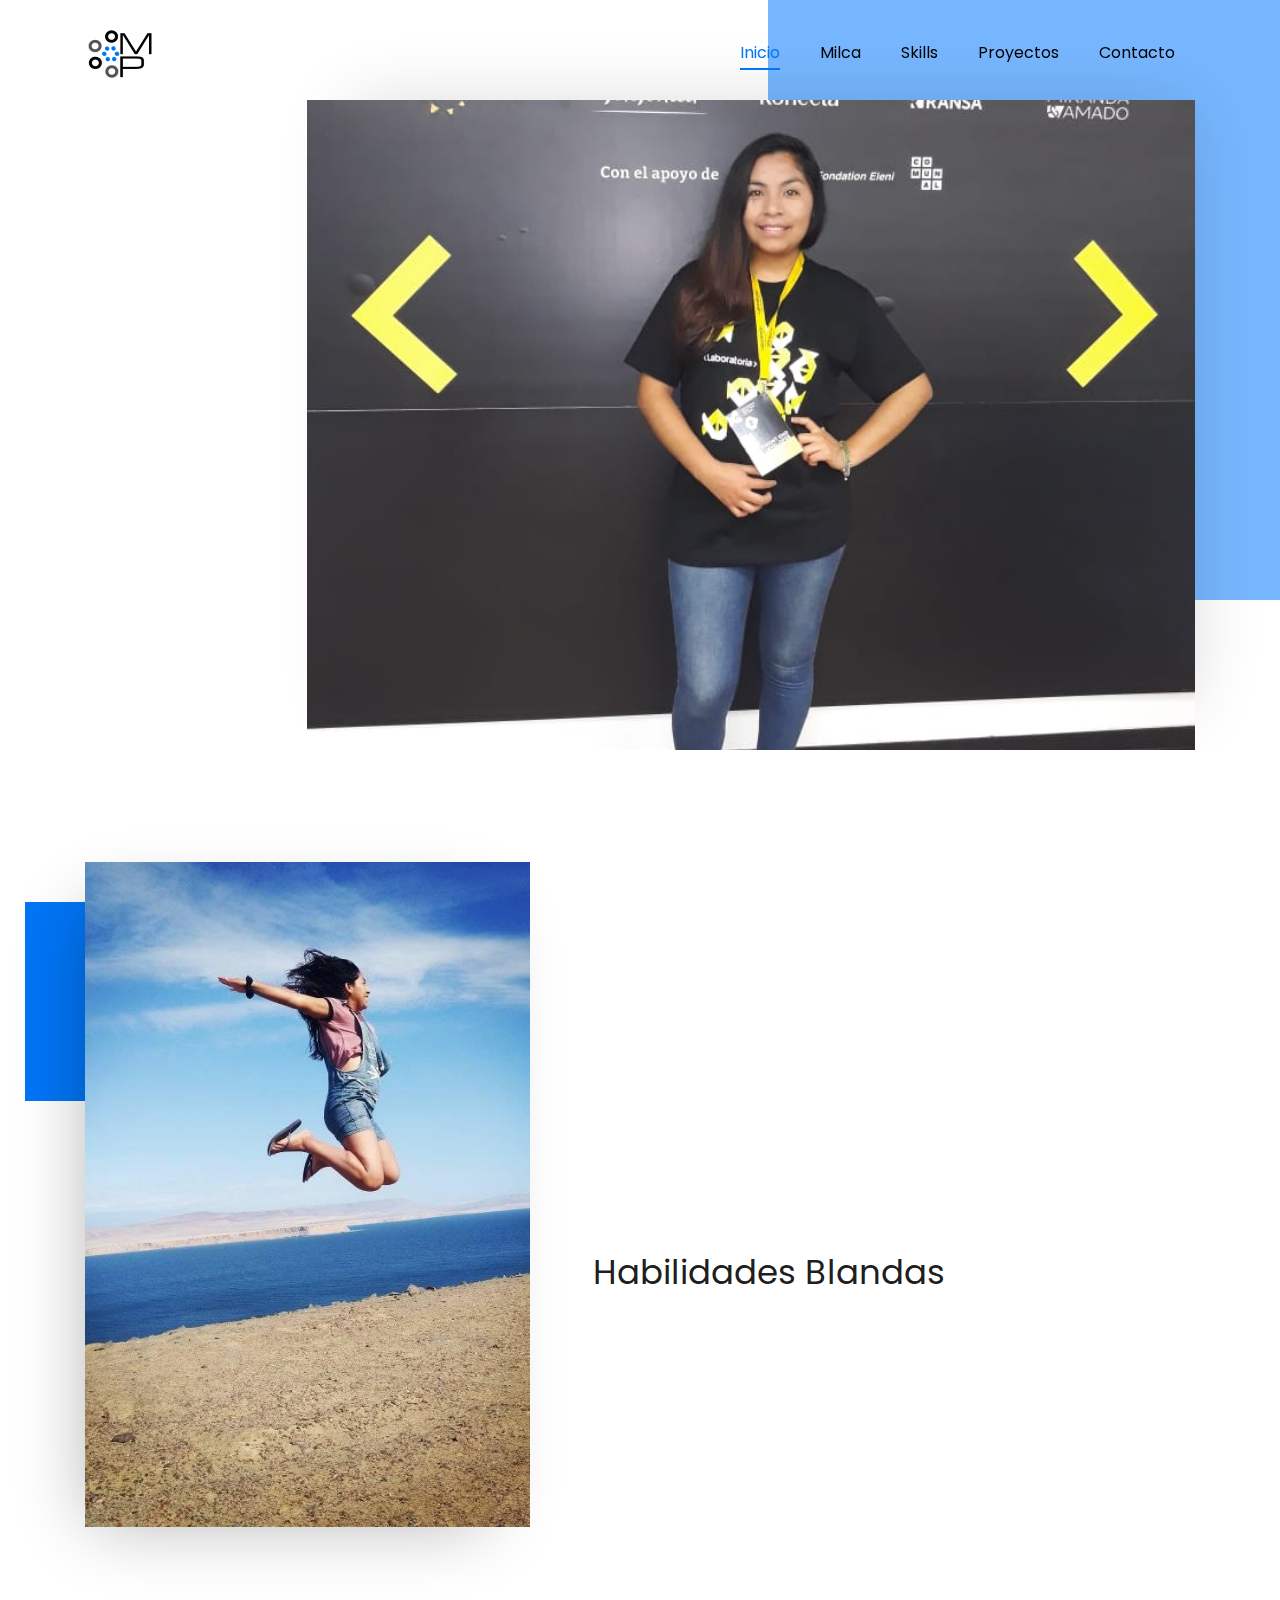
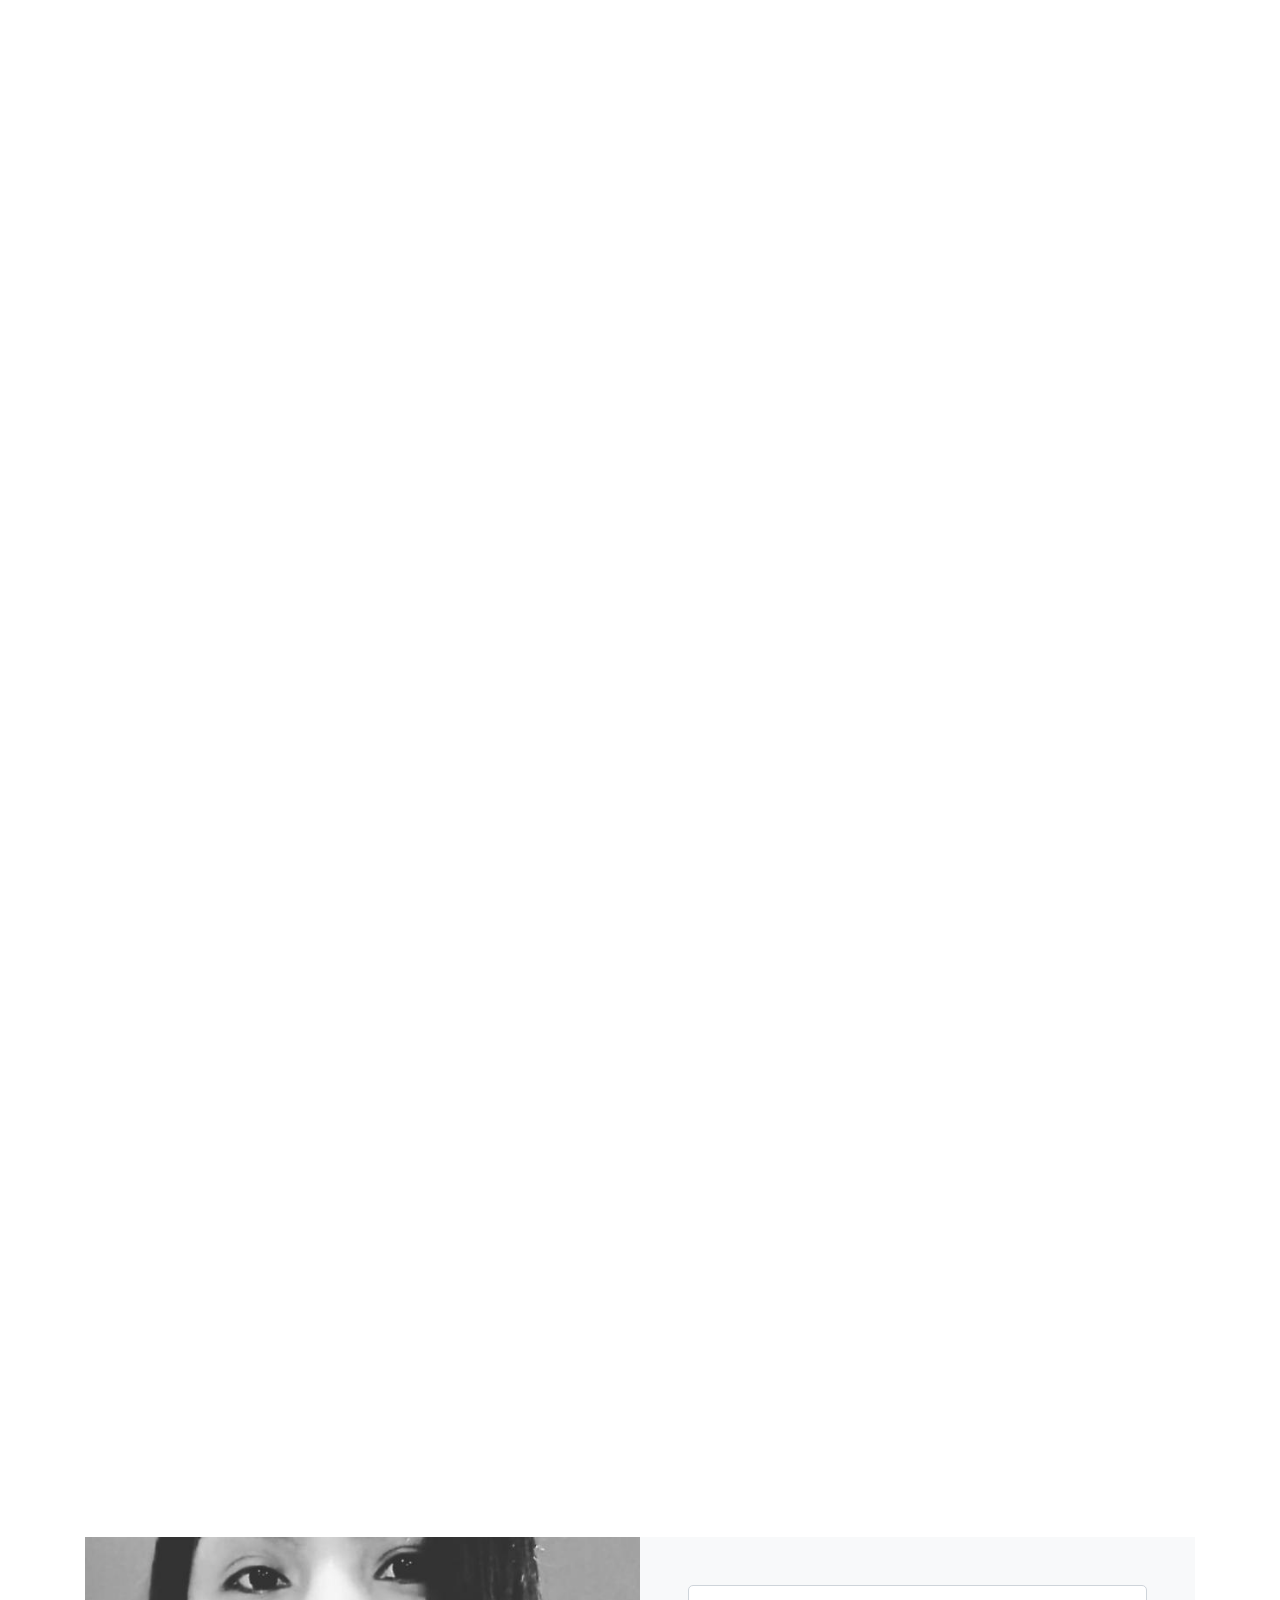
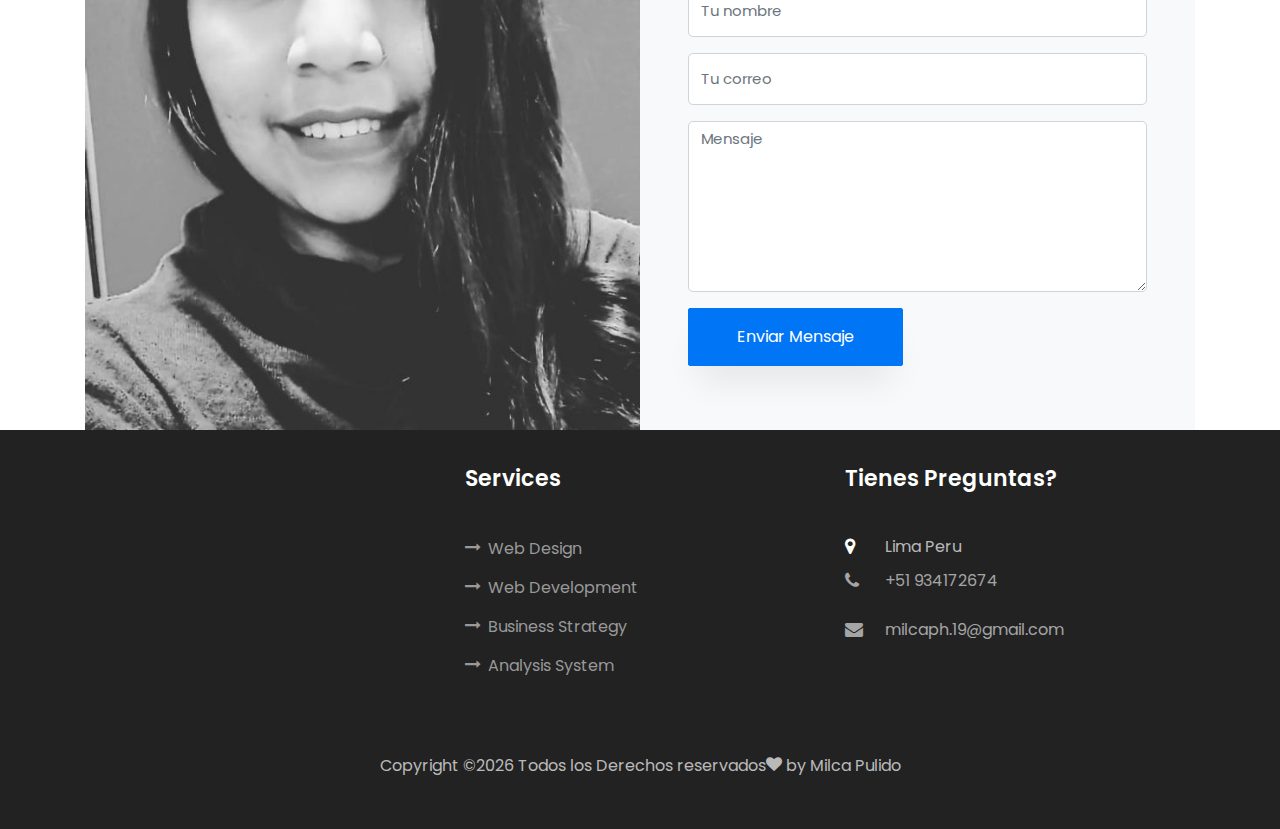
<file: index.html>
<!DOCTYPE html>
<html lang="en">
  <head>
    <title>Milca Pulido</title>
    <meta charset="utf-8">
    <meta name="viewport" content="width=device-width, initial-scale=1, shrink-to-fit=no">
    
    <link href="https://fonts.googleapis.com/css?family=Poppins:100,200,300,400,500,600,700,800,900" rel="stylesheet">

    <link rel="stylesheet" href="css/open-iconic-bootstrap.min.css">
    <link rel="stylesheet" href="css/animate.css">
    
    <link rel="stylesheet" href="css/owl.carousel.min.css">
    <link rel="stylesheet" href="css/owl.theme.default.min.css">
    <link rel="stylesheet" href="css/magnific-popup.css">

    <link rel="stylesheet" href="css/aos.css">

    <link rel="stylesheet" href="css/ionicons.min.css">
    
    <link rel="stylesheet" href="css/flaticon.css">
    <link rel="stylesheet" href="css/icomoon.css">
    <link rel="stylesheet" href="css/style.css">
  </head>
  <body data-spy="scroll" data-target=".site-navbar-target" data-offset="300">
	  
	  
    <nav class="navbar navbar-expand-lg navbar-dark ftco_navbar bg-dark ftco-navbar-light site-navbar-target" id="ftco-navbar">
	    <div class="container">
	      <a class="navbar-brand" href="index.html"><img src="./images/logo.png" alt="logo"></a>
	      <button class="navbar-toggler js-fh5co-nav-toggle fh5co-nav-toggle" type="button" data-toggle="collapse" data-target="#ftco-nav" aria-controls="ftco-nav" aria-expanded="false" aria-label="Toggle navigation">
	        <span class="oi oi-menu"></span> Menu
	      </button>

	      <div class="collapse navbar-collapse" id="ftco-nav">
	        <ul class="navbar-nav nav ml-auto">
	          <li class="nav-item"><a href="#home-section" class="nav-link"><span>Inicio</span></a></li>
	          <li class="nav-item"><a href="#about-section" class="nav-link"><span>Milca</span></a></li>
	          <li class="nav-item"><a href="#skills-section" class="nav-link"><span>Skills</span></a></li>
	          <li class="nav-item"><a href="#projects-section" class="nav-link"><span>Proyectos</span></a></li>
	          <!-- <li class="nav-item"><a href="#blog-section" class="nav-link"><span>Blog</span></a></li> -->
	          <li class="nav-item"><a href="#contact-section" class="nav-link"><span>Contacto</span></a></li>
	        </ul>
	      </div>
	    </div>
	  </nav>
	  <section id="home-section" class="hero">
		  <div class="home-slider  owl-carousel">
	      <div class="slider-item ">
	      	<div class="overlay"></div>
	        <div class="container">
	          <div class="row d-md-flex no-gutters slider-text align-items-end justify-content-end" data-scrollax-parent="true">
	          	<div class="one-third order-md-last img" style="background-image:url(images/bg_1.jpeg);">
	          		<div class="overlay"></div>
	          	</div>
		          <div class="one-forth d-flex  align-items-center ftco-animate" data-scrollax=" properties: { translateY: '70%' }">
		          	<!-- <a href="https://vimeo.com/45830194" class="icon-video popup-vimeo d-flex justify-content-center align-items-center">
	    						<span class="ion-ios-play play"></span>
	    					</a> -->
		          	<div class="text">
		          		<span class="subheading">Hola que tal</span>
			            <h1 class="mb-4 mt-3">Soy <span>Milca Pulido</span></h1>
						<h2 class="mb-4">Ingeniera </h2>
						<h2 class="mb-4">de Sistemas</h2>
			            <p><a href="./images/cv.pdf" class="btn-custom">Conoceme</a></p>
		            </div>
		          </div>
	        	</div>
	        </div>
	      </div>

	      <div class="slider-item">
	      	<div class="overlay"></div>
	        <div class="container">
	          <div class="row d-flex no-gutters slider-text align-items-end justify-content-end" data-scrollax-parent="true">
	          	<div class="one-third order-md-last img" style="background-image:url(images/bg_2.jpeg);">
	          		<div class="overlay"></div>
	          	</div>
				  <div class="one-forth d-flex align-items-center ftco-animate" data-scrollax=" properties: 
				  { translateY: '70%' }">
					  <!-- <a href="https://vimeo.com/45830194" class="icon-video popup-vimeo d-flex 
					  justify-content-center align-items-center">
	    						<span class="ion-ios-play play"></span>
	    					</a> -->
		          	<div class="text">
			            <h1 class="mb-4 mt-3"><span>Desarrolladora</span> Frond end</h1>
			            <p><a href="./images/cv.pdf" class="btn-custom">Contratame</a></p>
		            </div>
		          </div>
	        	</div>
	        </div>
	      </div>
	    </div>
    </section>

    <section class="ftco-about ftco-counter img ftco-section" id="about-section">
    	<div class="container">
    		<div class="row d-flex">
    			<div class="col-md-6 col-lg-5 d-flex">
    				<div class="img-about img d-flex align-items-stretch">
    					<div class="overlay"></div>
	    				<div class="img d-flex align-self-stretch align-items-center" style="background-image:url(images/about-1.jpg);">
	    				</div>
    				</div>
    			</div>
    			<div class="col-md-6 col-lg-7 pl-lg-5 py-5">
    				<div class="row justify-content-start pb-3">
		          <div class="col-md-12 heading-section ftco-animate">
		          	<span class="subheading">Bienvenidos</span>
		            <h2 class="mb-4" style="font-size: 34px; text-transform: capitalize;">Acerca de Mi</h2>
		            <p>Sentir la pasion por la tecnologia es increible y desarrollarla es aún mas fascinante.
							Soy milca amante de los retos y deportes de aventura. Desarrolle aplicaciones a lo largo de 
							mi carrera profesional, el que mas me cautivo es el desarrollo web. Tengo 23 años 
							y he logrado resolver proyectos de complejidad, liderar grupos de desarrollo trabajando bajo presion, considero
							que el autoaprendizaje y la disciplina son base para conseguir todos las metas..</p>
		          </div>
				</div>
				<h2 class="mb-4" style="font-size: 34px; text-transform: capitalize;">Habilidades Blandas</h2>
		        <div class="row">
		        	<div class="col-md-6">
		        		<div class="media block-6 services d-block ftco-animate">
		              <div class="icon"><img src="./images/team.png" alt="" style="height: 90px;"></div>
		              <div class="media-body">
		                <h3 class="heading mb-3">Trabajo en Equipo</h3>
		              </div>
		            </div> 
		        	</div>
		        	<div class="col-md-6">
		        		<div class="media block-6 services d-block ftco-animate">
		              <div class="icon"><span class="flaticon-analysis"></span></div>
		              <div class="media-body">
		                <h3 class="heading mb-3">Proactividad</h3>
		              </div>
		            </div> 
		        	</div>
		        </div>
	          <!-- <div class="counter-wrap ftco-animate d-flex mt-md-3">
              <div class="text p-4 pr-5 bg-primary">
              	<p class="mb-0">
	                <span class="number" data-number="200">0</span>
	                <span>Finished Projects</span>
                </p>
              </div> 
	          </div> -->
	        </div>
        </div>
    	</div>
    </section>
		
		<section class="ftco-section bg-light" id="skills-section">
			<div class="container">
				<div class="row justify-content-center pb-5">
          <div class="col-md-12 heading-section text-center ftco-animate">
          	<span class="subheading">Habilidades Tecnicas</span>
            <h2 class="mb-4">Conocimientos</h2>
            <p>Herramientas de desarrollo que aprendi resolviendo cada proyecto</p>
          </div>
        </div>
				<div class="row">
					<div class="col-md-6 animate-box">
						<div class="progress-wrap ftco-animate">
							<h3>JavaScript</h3>
							<div class="progress">
							 	<div class="progress-bar color-1" role="progressbar" aria-valuenow="75"
							  	aria-valuemin="0" aria-valuemax="100" style="width:75%">
							    <span>75%</span>
							  	</div>
							</div>
						</div>
					</div>
					<div class="col-md-6 animate-box">
						<div class="progress-wrap ftco-animate">
							<h3>Node</h3>
							<div class="progress">
							 	<div class="progress-bar color-2" role="progressbar" aria-valuenow="40"
							  	aria-valuemin="0" aria-valuemax="100" style="width:40%">
							    <span>40%</span>
							  	</div>
							</div>
						</div>
					</div>
					<div class="col-md-6 animate-box">
						<div class="progress-wrap ftco-animate">
							<h3>HTML5</h3>
							<div class="progress">
							 	<div class="progress-bar color-3" role="progressbar" aria-valuenow="85"
							  	aria-valuemin="0" aria-valuemax="100" style="width:85%">
							    <span>85%</span>
							  	</div>
							</div>
						</div>
					</div>
					<div class="col-md-6 animate-box">
						<div class="progress-wrap ftco-animate">
							<h3>CSS3</h3>
							<div class="progress">
							 	<div class="progress-bar color-4" role="progressbar" aria-valuenow="50"
							  	aria-valuemin="0" aria-valuemax="100" style="width:50%">
							    <span>50%</span>
							  	</div>
							</div>
						</div>
					</div>
					<div class="col-md-6 animate-box">
						<div class="progress-wrap ftco-animate">
							<h3>GitHub</h3>
							<div class="progress">
							 	<div class="progress-bar color-5" role="progressbar" aria-valuenow="50"
							  	aria-valuemin="0" aria-valuemax="100" style="width:50%">
							    <span>50%</span>
							  	</div>
							</div>
						</div>
					</div>
					<div class="col-md-6 animate-box">
						<div class="progress-wrap ftco-animate">
							<h3>react</h3>
							<div class="progress">
							 	<div class="progress-bar color-6" role="progressbar" aria-valuenow="35"
							  	aria-valuemin="0" aria-valuemax="100" style="width:35%">
							    <span>35%</span>
							  	</div>
							</div>
						</div>
					</div>
				</div>
				<div class="row justify-content-center py-5 mt-5">
          <div class="col-md-12 heading-section text-center ftco-animate">
          	<span class="subheading">Lo que hago</span>
			<h2 class="mb-4">Planificacion, Diseño y Desarrollo</h2>
			<p>Metodologia Agil</p>
          </div>
        </div>

        <div class="row">
					<div class="col-md-4 text-center d-flex ftco-animate">
						<div class="services-1">
							<span class="icon">
								<i class="flaticon-analysis"></i>
							</span>
							<div class="desc">
								<h3 class="mb-5">Planificar</h3>
								<h4>Sprints de Desarrollo</h4>
								<h4>Estrategia de Producto</h4>
								<h4>Estrategia de Diseño</h4>
							</div>
						</div>
					</div>
					<div class="col-md-4 text-center d-flex ftco-animate">
						<div class="services-1">
							<span class="icon">
								<i class="flaticon-flasks"></i>
							</span>
							<div class="desc">
								<h3 class="mb-5">Crear</h3>
								<h4>Informacion</h4>
								<h4>UX/UI Design</h4>
								<h4>Colaboracion cliente/equipo</h4>
							</div>
						</div>
					</div>
					<div class="col-md-4 text-center d-flex ftco-animate">
						<div class="services-1">
							<span class="icon">
								<i class="flaticon-ideas"></i>
							</span>
							<div class="desc">
								<h3 class="mb-5">Aprender</h3>
								<h4>Prototipado</h4>
								<h4>User Testing</h4>
								<h4>UI Testing</h4>
							</div>
						</div>
					</div>
				</div>
			</div>
		</section>

		<!-- <section class="ftco-section ftco-hireme">
			<div class="container">
				<div class="row">
					<div class="col-md-8 col-lg-9 d-flex align-items-center ftco-animate">
						<h2>Dele un vistazo a  <span>mi </span>CV </h2>
					</div>
					<button type="button" data-toggle="collapse"><a href="./images/cv.pdf" class="btn-custom">Click</a></button>
				</div>
			</div>
		</section> -->
 

    <section class="ftco-section ftco-project" id="projects-section">
    	<div class="container">
    		<div class="row justify-content-center pb-5">
          <div class="col-md-12 heading-section text-center ftco-animate">
          	<span class="subheading">Logros</span>
            <h2 class="mb-4">Mis Proyectos</h2>
            <p>Estos son todos los proyectos que he desarrollado</p>
          </div>
        </div>
    		<div class="row">
    			<div class="col-md-8">
    				<div class="project img ftco-animate img-2 d-flex justify-content-center align-items-center" style="background-image: url(images/port1.png);">
    					<div class="overlay"></div>
	    				<div class="text text-center p-4">
	    					<h3><a href="https://mi19her.github.io/LIM010-fe-burger-queen/">Demo</a></h3>
	    					<span>Aplicacion para un restaurante</span>
	    				</div>
					</div>
					<div class="project img ftco-animate img-2 d-flex justify-content-center align-items-center" style="background-image: url(images/proyect2.png);">
    					<div class="overlay"></div>
	    				<div class="text text-center p-4">
	    					<h3><a href="https://mi19her.github.io/LIM010-social-network/src/#/">Demo</a></h3>
	    					<span>Red Social para viajeros y mochileros</span>
	    				</div>
					</div>
				</div>
    			<div class="col-md-4">
    				<div class="row">
    					<div class="col-md-12">
		    				<div class="project img ftco-animate d-flex justify-content-center align-items-center" style="background-image: url(images/proyect3.png);">
		    					<div class="overlay"></div>
			    				<div class="text text-center p-4">
			    					<h3><a href="https://mi19her.github.io/LIM010-data-lovers/src/">Demo</a></h3>
			    					<span>Pagina informativa de los Indicadores de Desarrollo de un pais</span>
			    				</div>
		    				</div>
	    				</div>
	    				<div class="col-md-12">
		    				<div class="project img ftco-animate d-flex justify-content-center align-items-center" style="background-image: url(images/proyect4.png);">
		    					<div class="overlay"></div>
			    				<div class="text text-center p-4">
			    					<h3><a href="https://mi19her.github.io/trivia/">Demo</a></h3>
			    					<span>Juego de Preguntas</span>
			    				</div>
		    				</div>
	    				</div>
    				</div>
    			</div>
    			<div class="col-md-4">
    				<div class="project img ftco-animate d-flex justify-content-center align-items-center" style="background-image: url(images/proyect5.png);">
    					<div class="overlay"></div>
	    				<div class="text text-center p-4">
	    					<h3><a href="https://mi19her.github.io/LIM010-Cipher/src/">Demo</a></h3>
	    					<span>App de cifrado y descifrado de contraseñas</span>
	    				</div>
    				</div>
  				</div>
  				<div class="col-md-8">
    				<div class="project img ftco-animate d-flex justify-content-center align-items-center" style="background-image: url(images/proyect6.png);">
    					<div class="overlay"></div>
	    				<div class="text text-center p-4">
	    					<h3><a href="https://github.com/mi19her/LIM010-fe-md-links">Reedme API</a></h3>
	    					<span>Api para la lectura de links de un archivo</span>
	    				</div>
    				</div>
  				</div>
    		</div>
    	</div>
    </section>
    <section class="ftco-section contact-section ftco-no-pb" id="contact-section">
      <div class="container">
      	<div class="row justify-content-center mb-5 pb-3">
          <div class="col-md-7 heading-section text-center ftco-animate">
            <span class="subheading">Contacto</span>
            <h2 class="mb-4">Contactame</h2>
          </div>
        </div>

        <div class="row no-gutters block-9">
          <div class="col-md-6 order-md-last d-flex">
            <form action="#" class="bg-light p-4 p-md-5 contact-form">
              <div class="form-group">
                <input type="text" class="form-control" placeholder="Tu nombre">
              </div>
              <div class="form-group">
                <input type="text" class="form-control" placeholder="Tu correo">
              </div>
              <div class="form-group">
                <textarea name="" id="" cols="30" rows="7" class="form-control" placeholder="Mensaje"></textarea>
              </div>
              <div class="form-group">
                <input type="submit" value="Enviar Mensaje" class="btn btn-primary py-3 px-5">
              </div>
            </form>
          </div>
          <div class="col-md-6 d-flex">
          	<div class="img" style="background-image: url(images/about.jpg);"></div>
          </div>
        </div>
      </div>
    </section>
    <footer class="ftco-footer ftco-section">
      <div class="container">
        <div class="row mb-5">
          <div class="col-md">
            <div class="ftco-footer-widget mb-4">
              <!-- <h2 class="ftco-heading-2">Lets talk about</h2>
              <p>Far far away, behind the word mountains, far from the countries Vokalia and Consonantia, there live the blind texts.</p> -->
              <ul class="ftco-footer-social list-unstyled float-md-left float-lft mt-5">
                <li class="ftco-animate"><a href="https://github.com/mi19her"><span class="icon-github"></span></a></li>
                <li class="ftco-animate"><a href="https://www.facebook.com/milcaSPH"><span class="icon-facebook"></span></a></li>
                <li class="ftco-animate"><a href="https://www.linkedin.com/in/developerfrondend/"><span class="icon-linkedin"></span></a></li>
			</ul>
            </div>
          </div>
          <div class="col-md">
             <div class="ftco-footer-widget mb-4">
              <h2 class="ftco-heading-2">Services</h2>
              <ul class="list-unstyled">
                <li><span class="icon-long-arrow-right mr-2"></span>Web Design</li>
                <li><span class="icon-long-arrow-right mr-2"></span>Web Development</li>
                <li><span class="icon-long-arrow-right mr-2"></span>Business Strategy</li>
                <li><span class="icon-long-arrow-right mr-2"></span>Analysis System</li>
              </ul>
            </div>
          </div>
          <div class="col-md">
            <div class="ftco-footer-widget mb-4">
            	<h2 class="ftco-heading-2">Tienes Preguntas?</h2>
            	<div class="block-23 mb-3">
	              <ul>
	                <li><span class="icon icon-map-marker"></span><span class="text">Lima Peru</span></li>
	                <li><a href="#"><span class="icon icon-phone"></span><span class="text">+51 934172674</span></a></li>
	                <li><a href="#"><span class="icon icon-envelope"></span><span class="text">milcaph.19@gmail.com</span></a></li>
	              </ul>
	            </div>
            </div>
          </div>
        </div>
        <div class="row">
          <div class="col-md-12 text-center">

            <p><!-- Link back to Colorlib can't be removed. Template is licensed under CC BY 3.0. -->
  Copyright &copy;<script>document.write(new Date().getFullYear());
  </script> Todos los Derechos reservados<i class="icon-heart color-danger" aria-hidden="true"></i> 
  by <a href="https://github.com/mi19her" target="_blank">Milca Pulido</a>
  <!-- Link back to Colorlib can't be removed. Template is licensed under CC BY 3.0. --></p>
          </div>
        </div>
      </div>
    </footer>
    
  

  <!-- loader -->
  <div id="ftco-loader" class="show fullscreen"><svg class="circular" width="48px" height="48px"><circle class="path-bg" cx="24" cy="24" r="22" fill="none" stroke-width="4" stroke="#eeeeee"/><circle class="path" cx="24" cy="24" r="22" fill="none" stroke-width="4" stroke-miterlimit="10" stroke="#F96D00"/></svg></div>


  <script src="js/jquery.min.js"></script>
  <script src="js/jquery-migrate-3.0.1.min.js"></script>
  <script src="js/popper.min.js"></script>
  <script src="js/bootstrap.min.js"></script>
  <script src="js/jquery.easing.1.3.js"></script>
  <script src="js/jquery.waypoints.min.js"></script>
  <script src="js/jquery.stellar.min.js"></script>
  <script src="js/owl.carousel.min.js"></script>
  <script src="js/jquery.magnific-popup.min.js"></script>
  <script src="js/aos.js"></script>
  <script src="js/jquery.animateNumber.min.js"></script>
  <script src="js/scrollax.min.js"></script>
  
  <script src="js/main.js"></script>
    
  </body>
</html>
</file>
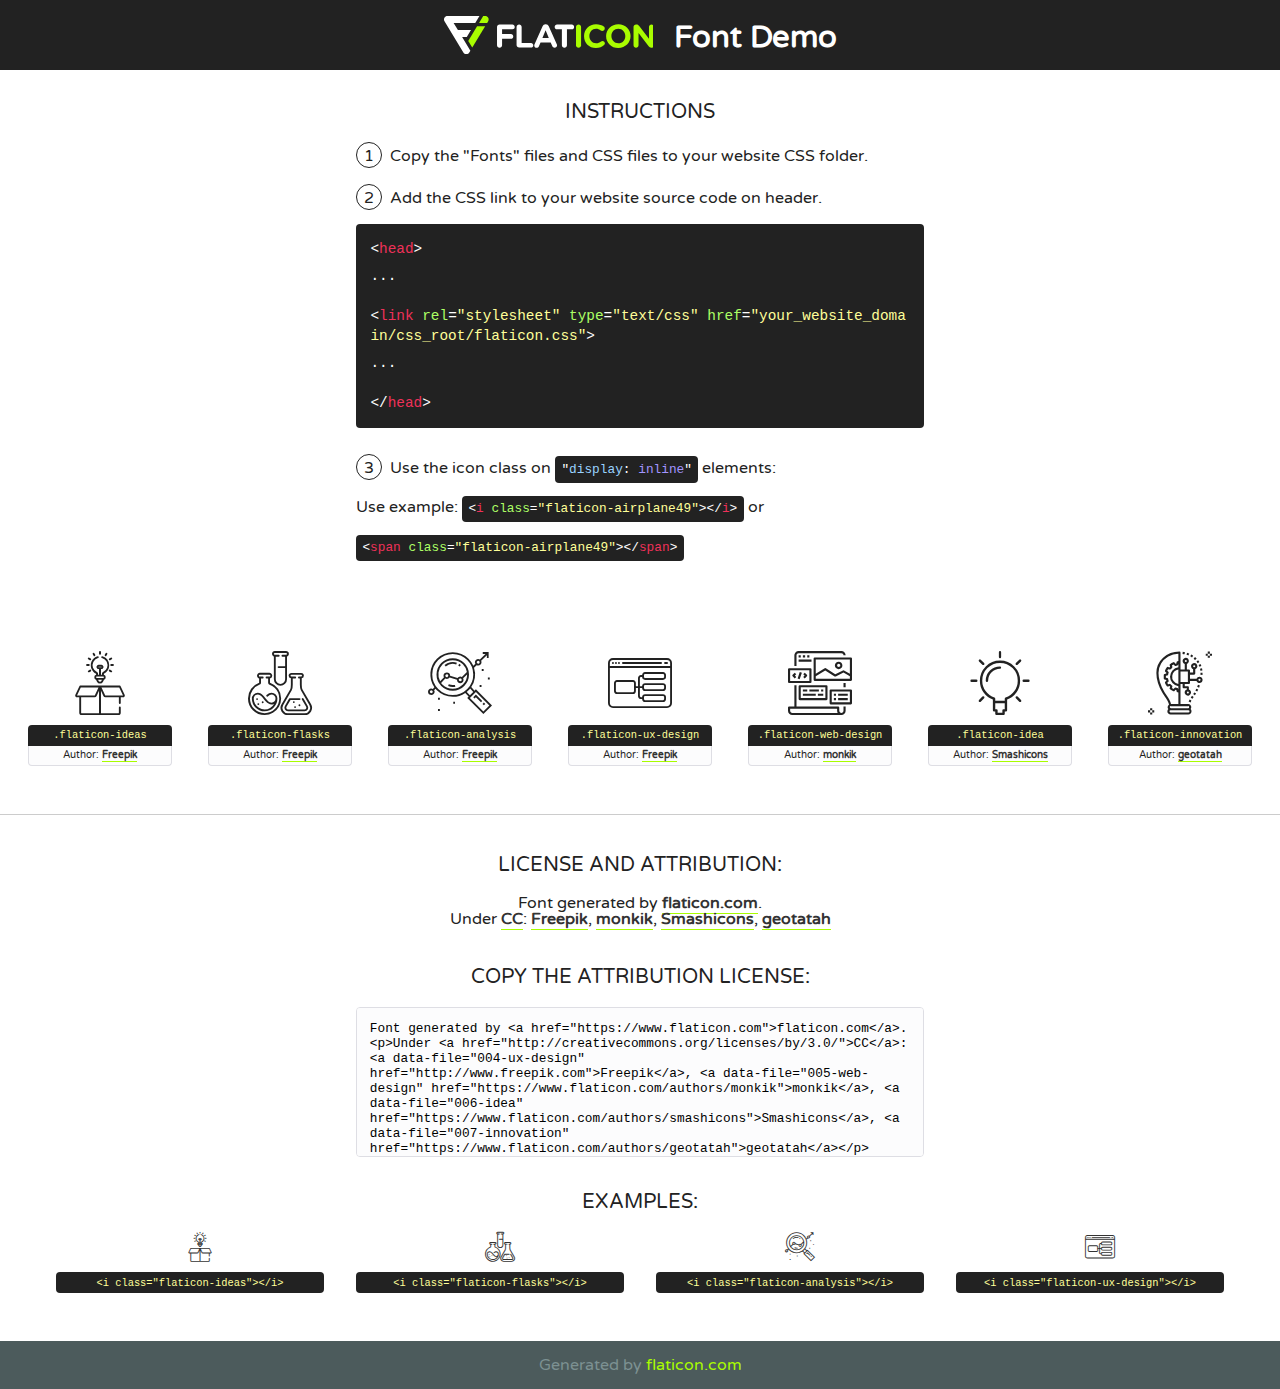
<file: fonts/flaticon/font/flaticon.html>
<!DOCTYPE html>
<!--
  Flaticon icon font: Flaticon
  Creation date: 20/03/2019 02:18
-->
<html>
<!DOCTYPE html>
<html>

<head>
    <title>Flaticon WebFont</title>
    <link href="http://fonts.googleapis.com/css?family=Varela+Round" rel="stylesheet" type="text/css" />
    <link rel="stylesheet" type="text/css" href="flaticon.css">
    <meta charset="UTF-8">
    <style>
    html, body, div, span, applet, object, iframe,
    h1, h2, h3, h4, h5, h6, p, blockquote, pre,
    a, abbr, acronym, address, big, cite, code,
    del, dfn, em, img, ins, kbd, q, s, samp,
    small, strike, strong, sub, sup, tt, var,
    b, u, i, center,
    dl, dt, dd, ol, ul, li,
    fieldset, form, label, legend,
    table, caption, tbody, tfoot, thead, tr, th, td,
    article, aside, canvas, details, embed, 
    figure, figcaption, footer, header, hgroup, 
    menu, nav, output, ruby, section, summary,
    time, mark, audio, video {
        margin: 0;
        padding: 0;
        border: 0;
        font-size: 100%;
        font: inherit;
        vertical-align: baseline;
    }
    /* HTML5 display-role reset for older browsers */
    article, aside, details, figcaption, figure, 
    footer, header, hgroup, menu, nav, section {
        display: block;
    }
    body {
        line-height: 1;
    }
    ol, ul {
        list-style: none;
    }
    blockquote, q {
        quotes: none;
    }
    blockquote:before, blockquote:after,
    q:before, q:after {
        content: '';
        content: none;
    }
    table {
        border-collapse: collapse;
        border-spacing: 0;
    }
    body {
        font-family: 'Varela Round', Helvetica, Arial, sans-serif;
        font-size: 16px;
        color: #222;
    }
    a {
        color: #333;
        border-bottom: 1px solid #a9fd00;
        font-weight: bold;
        text-decoration: none;
    }
    * {
        -moz-box-sizing: border-box;
        -webkit-box-sizing: border-box;
        box-sizing: border-box;
        margin: 0;
        padding: 0;
    }
    [class^="flaticon-"]:before, [class*=" flaticon-"]:before, [class^="flaticon-"]:after, [class*=" flaticon-"]:after {
        font-family: Flaticon;
        font-size: 30px;
        font-style: normal;
        margin-left: 20px;
        color: #333;
    }
    .wrapper {
        max-width: 600px;
        margin: auto;
        padding: 0 1em;
    }
    .title {
        font-size: 1.25em;
        text-align: center;
        margin-bottom: 1em;
        text-transform: uppercase;
    }
    header {
        text-align: center;
        background-color: #222;
        color: #fff;
        padding: 1em;
    }
    header .logo {
        width: 210px;
        height: 38px;
        display: inline-block;
        vertical-align: middle;
        margin-right: 1em;
        border: none;
    }
    header strong {
        font-size: 1.95em;
        font-weight: bold;
        vertical-align: middle;
        margin-top: 5px;
        display: inline-block;
    }
    .demo {
        margin: 2em auto;
        line-height: 1.25em;
    }
    .demo ul li {
        margin-bottom: 1em;
    }
    .demo ul li .num {
        color: #222;
        border-radius: 20px;
        display: inline-block;
        width: 26px;
        padding: 3px;
        height: 26px;
        text-align: center;
        margin-right: 0.5em;
        border: 1px solid #222;
    }
    .demo ul li code {
        background-color: #222;
        border-radius: 4px;
        padding: 0.25em 0.5em;
        display: inline-block;
        color: #fff;
        font-family: Consolas,Monaco,Lucida Console,Liberation Mono,DejaVu Sans Mono,Bitstream Vera Sans Mono,Courier New, monospace;
        font-weight: lighter;
        margin-top: 1em;
        font-size: 0.8em;
        word-break: break-all;
    }
    .demo ul li code.big {
        padding: 1em;
        font-size: 0.9em;
    }
    .demo ul li code .red {
        color: #EF3159;
    }
    .demo ul li code .green {
        color: #ACFF65;
    }
    .demo ul li code .yellow {
        color: #FFFF99;
    }
    .demo ul li code .blue {
        color: #99D3FF;
    }
    .demo ul li code .purple {
        color: #A295FF;
    }
    .demo ul li code .dots {
        margin-top: 0.5em;
        display: block;
    }
    #glyphs {
        border-bottom: 1px solid #ccc;
        padding: 2em 0;
        text-align: center;
    }
    .glyph {
        display: inline-block;
        width: 9em;
        margin: 1em;
        text-align: center;
        vertical-align: top;
        background: #FFF;
    }
    .glyph .glyph-icon {
        padding: 10px;
        display: block;
        font-family:"Flaticon";
        font-size: 64px;
        line-height: 1;
    }
    .glyph .glyph-icon:before {
        font-size: 64px;
        color: #222;
        margin-left: 0;
    }
    .class-name {
        font-size: 0.65em;
        background-color: #222;
        color: #fff;
        border-radius: 4px 4px 0 0;
        padding: 0.5em;
        color: #FFFF99;
        font-family: Consolas,Monaco,Lucida Console,Liberation Mono,DejaVu Sans Mono,Bitstream Vera Sans Mono,Courier New, monospace;
    }
    .author-name {
        font-size: 0.6em;
        background-color: #fcfcfd;
        border: 1px solid #DEDEE4;
        border-top: 0;
        border-radius: 0 0 4px 4px;
        padding: 0.5em;
    }
    .class-name:last-child {
        font-size: 10px;
        color:#888;
    }
    .class-name:last-child a {
        font-size: 10px;
        color:#555;
    }
    .class-name:last-child a:hover {
        color:#a9fd00;
    }
    .glyph > input {
        display: block;
        width: 100px;
        margin: 5px auto;
        text-align: center;
        font-size: 12px;
        cursor: text;
    }
    .glyph > input.icon-input {
        font-family:"Flaticon";
        font-size: 16px;
        margin-bottom: 10px;
    }
    .attribution .title {
        margin-top: 2em;
    }
    .attribution textarea {
        background-color: #fcfcfd;
        padding: 1em;
        border: none;
        box-shadow: none;
        border: 1px solid #DEDEE4;
        border-radius: 4px;
        resize: none;
        width: 100%;
        height: 150px;
        font-size: 0.8em;
        font-family: Consolas,Monaco,Lucida Console,Liberation Mono,DejaVu Sans Mono,Bitstream Vera Sans Mono,Courier New, monospace;
        -webkit-appearance: none;
    }
    .iconsuse {
        margin: 2em auto;
        text-align: center;
        max-width: 1200px;
    }
    .iconsuse:after {
        content: '';
        display: table;
        clear: both;
    }
    .iconsuse .image {
        float: left;
        width: 25%;
        padding: 0 1em;
    }
    .iconsuse .image p {
        margin-bottom: 1em;
    }
    .iconsuse .image span {
        display: block;
        font-size: 0.65em;
        background-color: #222;
        color: #fff;
        border-radius: 4px;
        padding: 0.5em;
        color: #FFFF99;
        margin-top: 1em;
        font-family: Consolas,Monaco,Lucida Console,Liberation Mono,DejaVu Sans Mono,Bitstream Vera Sans Mono,Courier New, monospace;
    }
    #footer {
        text-align: center;
        background-color: #4C5B5C;
        color: #7c9192;
        padding: 1em;
    }
    #footer a {
        border: none;
        color: #a9fd00;
        font-weight: normal;
    }
    @media (max-width: 960px) {
        .iconsuse .image {
            width: 50%;
        }
    }
    @media (max-width: 560px) {
        .iconsuse .image {
            width: 100%;
        }
    }
    </style>
</head>

<body class="characters-off">

    <header>
        <a href="https://www.flaticon.com" target="_blank" class="logo">
            <svg version="1.1" xmlns="http://www.w3.org/2000/svg" xmlns:xlink="http://www.w3.org/1999/xlink" xmlns:a="http://ns.adobe.com/AdobeSVGViewerExtensions/3.0/" viewBox="0 0 560.875 102.036" enable-background="new 0 0 560.875 102.036" xml:space="preserve">
                <defs>
                </defs>
                <g>
                    <g class="letters">
                        <path fill="#ffffff" d="M141.596,29.675c0-3.777,2.985-6.767,6.764-6.767h34.438c3.426,0,6.15,2.728,6.15,6.15
                        c0,3.43-2.724,6.149-6.15,6.149h-27.674v13.091h23.719c3.429,0,6.151,2.724,6.151,6.15c0,3.43-2.723,6.149-6.151,6.149h-23.719
                        v17.574c0,3.773-2.986,6.761-6.764,6.761c-3.779,0-6.764-2.989-6.764-6.761V29.675z"></path>
                        <path fill="#ffffff" d="M193.844,29.149c0-3.781,2.985-6.767,6.764-6.767c3.776,0,6.763,2.985,6.763,6.767v42.957h25.039
                        c3.426,0,6.149,2.726,6.149,6.153c0,3.425-2.723,6.15-6.149,6.15h-31.802c-3.779,0-6.764-2.986-6.764-6.768V29.149z"></path>
                        <path fill="#ffffff" d="M241.891,75.71l21.438-48.407c1.492-3.341,4.215-5.357,7.906-5.357h0.792
                        c3.686,0,6.323,2.017,7.815,5.357l21.439,48.407c0.436,0.967,0.701,1.845,0.701,2.723c0,3.602-2.809,6.501-6.414,6.501
                        c-3.161,0-5.269-1.845-6.499-4.655l-4.132-9.661h-27.059l-4.301,10.102c-1.144,2.631-3.426,4.214-6.237,4.214
                        c-3.517,0-6.24-2.81-6.24-6.325C241.1,77.64,241.451,76.677,241.891,75.71z M279.932,58.666l-8.521-20.297l-8.526,20.297H279.932
                        z"></path>
                        <path fill="#ffffff" d="M314.864,35.387H301.86c-3.429,0-6.239-2.813-6.239-6.238c0-3.429,2.811-6.24,6.239-6.24h39.533
                        c3.426,0,6.237,2.811,6.237,6.24c0,3.425-2.811,6.238-6.237,6.238h-13.001v42.785c0,3.773-2.99,6.761-6.764,6.761
                        c-3.779,0-6.764-2.989-6.764-6.761V35.387z"></path>
                        <path fill="#A9FD00" d="M352.615,29.149c0-3.781,2.985-6.767,6.767-6.767c3.774,0,6.761,2.985,6.761,6.767v49.024
                        c0,3.773-2.987,6.761-6.761,6.761c-3.781,0-6.767-2.989-6.767-6.761V29.149z"></path>
                        <path fill="#A9FD00" d="M374.132,53.836v-0.179c0-17.481,13.178-31.801,32.065-31.801c9.22,0,15.459,2.458,20.557,6.238
                        c1.402,1.054,2.637,2.985,2.637,5.357c0,3.692-2.985,6.59-6.681,6.59c-1.845,0-3.071-0.702-4.044-1.319
                        c-3.776-2.813-7.729-4.393-12.562-4.393c-10.364,0-17.831,8.611-17.831,19.154v0.173c0,10.542,7.291,19.329,17.831,19.329
                        c5.715,0,9.492-1.756,13.359-4.834c1.049-0.874,2.458-1.491,4.039-1.491c3.429,0,6.325,2.813,6.325,6.236
                        c0,2.106-1.056,3.78-2.282,4.834c-5.539,4.834-12.036,7.733-21.878,7.733C387.572,85.464,374.132,71.493,374.132,53.836z"></path>
                        <path fill="#A9FD00" d="M433.009,53.836v-0.179c0-17.481,13.79-31.801,32.766-31.801c18.981,0,32.592,14.143,32.592,31.628v0.173
                        c0,17.483-13.785,31.807-32.769,31.807C446.625,85.464,433.009,71.32,433.009,53.836z M484.224,53.836v-0.179
                        c0-10.539-7.725-19.326-18.626-19.326c-10.893,0-18.449,8.611-18.449,19.154v0.173c0,10.542,7.73,19.329,18.626,19.329
                        C476.676,72.986,484.224,64.378,484.224,53.836z"></path>
                        <path fill="#A9FD00" d="M506.233,29.321c0-3.774,2.99-6.763,6.767-6.763h1.401c3.252,0,5.183,1.583,7.029,3.953l26.093,34.265
                        V29.059c0-3.692,2.99-6.677,6.681-6.677c3.683,0,6.671,2.985,6.671,6.677v48.934c0,3.78-2.987,6.765-6.764,6.765h-0.436
                        c-3.257,0-5.188-1.581-7.034-3.953l-27.056-35.492v32.944c0,3.687-2.985,6.676-6.678,6.676c-3.683,0-6.673-2.989-6.673-6.676
                        V29.321z"></path>
                    </g>
                    <g class="insignia">
                        <path fill="#ffffff" d="M48.372,56.137h12.517l11.156-18.537H37.186L25.688,18.539h57.825L94.668,0H9.271
                        C5.925,0,2.842,1.801,1.198,4.716c-1.644,2.907-1.593,6.482,0.134,9.343l50.38,83.501c1.678,2.781,4.689,4.476,7.938,4.476
                        c3.246,0,6.257-1.695,7.935-4.476l2.898-4.804L48.372,56.137z"></path>
                        <g class="i">
                            <path fill="#A9FD00" d="M93.575,18.539h0.031v0.004l21.652,0.004l2.705-4.488c1.727-2.861,1.778-6.436,0.133-9.343
                            C116.454,1.801,113.371,0,110.026,0h-5.294L93.575,18.539z"></path>
                            <polygon fill="#A9FD00" points="88.291,27.356 64.725,66.486 75.519,84.404 109.942,27.356"></polygon>
                        </g>
                    </g>
                </g>
            </svg>
        </a>
        <strong>Font Demo</strong>
    </header>


    <section class="demo wrapper">

        <p class="title">Instructions</p>

        <ul>
            <li>
                <span class="num">1</span>Copy the "Fonts" files and CSS files to your website CSS folder.
            </li>
            <li>
                <span class="num">2</span>Add the CSS link to your website source code on header.
                <code class="big">
                    &lt;<span class="red">head</span>&gt;
                    <br/><span class="dots">...</span>
                    <br/>&lt;<span class="red">link</span> <span class="green">rel</span>=<span class="yellow">"stylesheet"</span> <span class="green">type</span>=<span class="yellow">"text/css"</span> <span class="green">href</span>=<span class="yellow">"your_website_domain/css_root/flaticon.css"</span>&gt;
                    <br/><span class="dots">...</span>
                    <br/>&lt;/<span class="red">head</span>&gt;
                </code>
            </li>

            <li>
                <p>
                    <span class="num">3</span>Use the icon class on <code>"<span class="blue">display</span>:<span class="purple"> inline</span>"</code> elements:
                    <br />
                    Use example: <code>&lt;<span class="red">i</span> <span class="green">class</span>=<span class="yellow">&quot;flaticon-airplane49&quot;</span>&gt;&lt;/<span class="red">i</span>&gt;</code> or <code>&lt;<span class="red">span</span> <span class="green">class</span>=<span class="yellow">&quot;flaticon-airplane49&quot;</span>&gt;&lt;/<span class="red">span</span>&gt;</code>
            </li>
        </ul>

    </section>




   <section id="glyphs">          
    
      
        <div class="glyph"><div class="glyph-icon flaticon-ideas"></div>
            <div class="class-name">.flaticon-ideas</div>
            <div class="author-name">Author: <a data-file="001-ideas" href="http://www.freepik.com">Freepik</a> </div> 
        </div>        
        
        <div class="glyph"><div class="glyph-icon flaticon-flasks"></div>
            <div class="class-name">.flaticon-flasks</div>
            <div class="author-name">Author: <a data-file="002-flasks" href="http://www.freepik.com">Freepik</a> </div> 
        </div>        
        
        <div class="glyph"><div class="glyph-icon flaticon-analysis"></div>
            <div class="class-name">.flaticon-analysis</div>
            <div class="author-name">Author: <a data-file="003-analysis" href="http://www.freepik.com">Freepik</a> </div> 
        </div>        
        
        <div class="glyph"><div class="glyph-icon flaticon-ux-design"></div>
            <div class="class-name">.flaticon-ux-design</div>
            <div class="author-name">Author: <a data-file="004-ux-design" href="http://www.freepik.com">Freepik</a> </div> 
        </div>        
        
        <div class="glyph"><div class="glyph-icon flaticon-web-design"></div>
            <div class="class-name">.flaticon-web-design</div>
            <div class="author-name">Author: <a data-file="005-web-design" href="https://www.flaticon.com/authors/monkik">monkik</a> </div> 
        </div>        
        
        <div class="glyph"><div class="glyph-icon flaticon-idea"></div>
            <div class="class-name">.flaticon-idea</div>
            <div class="author-name">Author: <a data-file="006-idea" href="https://www.flaticon.com/authors/smashicons">Smashicons</a> </div> 
        </div>        
        
        <div class="glyph"><div class="glyph-icon flaticon-innovation"></div>
            <div class="class-name">.flaticon-innovation</div>
            <div class="author-name">Author: <a data-file="007-innovation" href="https://www.flaticon.com/authors/geotatah">geotatah</a> </div> 
        </div>        
        

    </section>



    <section class="attribution wrapper"   style="text-align:center;">

      <div class="title">License and attribution:</div><div class="attrDiv">Font generated by <a href="https://www.flaticon.com">flaticon.com</a>. <div><p>Under <a href="http://creativecommons.org/licenses/by/3.0/">CC</a>: <a data-file="004-ux-design" href="http://www.freepik.com">Freepik</a>, <a data-file="005-web-design" href="https://www.flaticon.com/authors/monkik">monkik</a>, <a data-file="006-idea" href="https://www.flaticon.com/authors/smashicons">Smashicons</a>, <a data-file="007-innovation" href="https://www.flaticon.com/authors/geotatah">geotatah</a></p>  </div>
      </div>
      <div class="title">Copy the Attribution License:</div>

    <textarea onclick="this.focus();this.select();">Font generated by &lt;a href=&quot;https://www.flaticon.com&quot;&gt;flaticon.com&lt;/a&gt;. <p>Under <a href="http://creativecommons.org/licenses/by/3.0/">CC</a>: <a data-file="004-ux-design" href="http://www.freepik.com">Freepik</a>, <a data-file="005-web-design" href="https://www.flaticon.com/authors/monkik">monkik</a>, <a data-file="006-idea" href="https://www.flaticon.com/authors/smashicons">Smashicons</a>, <a data-file="007-innovation" href="https://www.flaticon.com/authors/geotatah">geotatah</a></p>  
     </textarea>

    </section>

    <section class="iconsuse">

          <div class="title">Examples:</div>            
             
            <div class="image">
                <p>
                    <i class="glyph-icon flaticon-ideas"></i> 
                    <span>&lt;i class=&quot;flaticon-ideas&quot;&gt;&lt;/i&gt;</span>
                </p>
            </div>
            
            <div class="image">
                <p>
                    <i class="glyph-icon flaticon-flasks"></i> 
                    <span>&lt;i class=&quot;flaticon-flasks&quot;&gt;&lt;/i&gt;</span>
                </p>
            </div>
            
            <div class="image">
                <p>
                    <i class="glyph-icon flaticon-analysis"></i> 
                    <span>&lt;i class=&quot;flaticon-analysis&quot;&gt;&lt;/i&gt;</span>
                </p>
            </div>
            
            <div class="image">
                <p>
                    <i class="glyph-icon flaticon-ux-design"></i> 
                    <span>&lt;i class=&quot;flaticon-ux-design&quot;&gt;&lt;/i&gt;</span>
                </p>
            </div>
                       
        </div>
                            
    </section>

<div id="footer">
    <div>Generated by <a href="https://www.flaticon.com">flaticon.com</a>
    </div>
</div>



</body>
</html>
</file>
<file: css/flaticon.css>
/*
  	Flaticon icon font: Flaticon
  	Creation date: 04/01/2019 13:45
  	*/


@font-face {
  font-family: "Flaticon";
  src: url("../fonts/flaticon/font/Flaticon.eot");
  src: url("../fonts/flaticon/font/Flaticon.eot?#iefix") format("embedded-opentype"),
       url("../fonts/flaticon/font/Flaticon.woff") format("woff"),
       url("../fonts/flaticon/font/Flaticon.ttf") format("truetype"),
       url("../fonts/flaticon/font/Flaticon.svg#Flaticon") format("svg");
  font-weight: normal;
  font-style: normal;
}

@media screen and (-webkit-min-device-pixel-ratio:0) {
  @font-face {
    font-family: "Flaticon";
    src: url("../fonts/flaticon/font/Flaticon.svg#Flaticon") format("svg");
  }
}

[class^="flaticon-"]:before, [class*=" flaticon-"]:before,
[class^="flaticon-"]:after, [class*=" flaticon-"]:after {   
  font-family: Flaticon;
  font-style: normal;
  font-weight: normal;
  font-variant: normal;
  text-transform: none;
  line-height: 1;

  /* Better Font Rendering =========== */
  -webkit-font-smoothing: antialiased;
  -moz-osx-font-smoothing: grayscale;
}

.flaticon-ideas:before { content: "\f100"; }
.flaticon-flasks:before { content: "\f101"; }
.flaticon-analysis:before { content: "\f102"; }
.flaticon-ux-design:before { content: "\f103"; }
.flaticon-web-design:before { content: "\f104"; }
.flaticon-idea:before { content: "\f105"; }
.flaticon-innovation:before { content: "\f106"; }
</file>
<file: css/icomoon.css>
@font-face {
  font-family: 'icomoon';
  src:  url('../fonts/icomoon/icomoon.eot?6tt51o');
  src:  url('../fonts/icomoon/icomoon.eot?6tt51o#iefix') format('embedded-opentype'),
    url('../fonts/icomoon/icomoon.ttf?6tt51o') format('truetype'),
    url('../fonts/icomoon/icomoon.woff?6tt51o') format('woff'),
    url('../fonts/icomoon/icomoon.svg?6tt51o#icomoon') format('svg');
  font-weight: normal;
  font-style: normal;
}

[class^="icon-"], [class*=" icon-"] {
  /* use !important to prevent issues with browser extensions that change fonts */
  font-family: 'icomoon' !important;
  speak: none;
  font-style: normal;
  font-weight: normal;
  font-variant: normal;
  text-transform: none;
  line-height: 1;

  /* Better Font Rendering =========== */
  -webkit-font-smoothing: antialiased;
  -moz-osx-font-smoothing: grayscale;
}

.icon-asterisk:before {
  content: "\f069";
}
.icon-plus:before {
  content: "\f067";
}
.icon-question:before {
  content: "\f128";
}
.icon-minus:before {
  content: "\f068";
}
.icon-glass:before {
  content: "\f000";
}
.icon-music:before {
  content: "\f001";
}
.icon-search:before {
  content: "\f002";
}
.icon-envelope-o:before {
  content: "\f003";
}
.icon-heart:before {
  content: "\f004";
}
.icon-star:before {
  content: "\f005";
}
.icon-star-o:before {
  content: "\f006";
}
.icon-user:before {
  content: "\f007";
}
.icon-film:before {
  content: "\f008";
}
.icon-th-large:before {
  content: "\f009";
}
.icon-th:before {
  content: "\f00a";
}
.icon-th-list:before {
  content: "\f00b";
}
.icon-check:before {
  content: "\f00c";
}
.icon-close:before {
  content: "\f00d";
}
.icon-remove:before {
  content: "\f00d";
}
.icon-times:before {
  content: "\f00d";
}
.icon-search-plus:before {
  content: "\f00e";
}
.icon-search-minus:before {
  content: "\f010";
}
.icon-power-off:before {
  content: "\f011";
}
.icon-signal:before {
  content: "\f012";
}
.icon-cog:before {
  content: "\f013";
}
.icon-gear:before {
  content: "\f013";
}
.icon-trash-o:before {
  content: "\f014";
}
.icon-home:before {
  content: "\f015";
}
.icon-file-o:before {
  content: "\f016";
}
.icon-clock-o:before {
  content: "\f017";
}
.icon-road:before {
  content: "\f018";
}
.icon-download:before {
  content: "\f019";
}
.icon-arrow-circle-o-down:before {
  content: "\f01a";
}
.icon-arrow-circle-o-up:before {
  content: "\f01b";
}
.icon-inbox:before {
  content: "\f01c";
}
.icon-play-circle-o:before {
  content: "\f01d";
}
.icon-repeat:before {
  content: "\f01e";
}
.icon-rotate-right:before {
  content: "\f01e";
}
.icon-refresh:before {
  content: "\f021";
}
.icon-list-alt:before {
  content: "\f022";
}
.icon-lock:before {
  content: "\f023";
}
.icon-flag:before {
  content: "\f024";
}
.icon-headphones:before {
  content: "\f025";
}
.icon-volume-off:before {
  content: "\f026";
}
.icon-volume-down:before {
  content: "\f027";
}
.icon-volume-up:before {
  content: "\f028";
}
.icon-qrcode:before {
  content: "\f029";
}
.icon-barcode:before {
  content: "\f02a";
}
.icon-tag:before {
  content: "\f02b";
}
.icon-tags:before {
  content: "\f02c";
}
.icon-book:before {
  content: "\f02d";
}
.icon-bookmark:before {
  content: "\f02e";
}
.icon-print:before {
  content: "\f02f";
}
.icon-camera:before {
  content: "\f030";
}
.icon-font:before {
  content: "\f031";
}
.icon-bold:before {
  content: "\f032";
}
.icon-italic:before {
  content: "\f033";
}
.icon-text-height:before {
  content: "\f034";
}
.icon-text-width:before {
  content: "\f035";
}
.icon-align-left:before {
  content: "\f036";
}
.icon-align-center:before {
  content: "\f037";
}
.icon-align-right:before {
  content: "\f038";
}
.icon-align-justify:before {
  content: "\f039";
}
.icon-list:before {
  content: "\f03a";
}
.icon-dedent:before {
  content: "\f03b";
}
.icon-outdent:before {
  content: "\f03b";
}
.icon-indent:before {
  content: "\f03c";
}
.icon-video-camera:before {
  content: "\f03d";
}
.icon-image:before {
  content: "\f03e";
}
.icon-photo:before {
  content: "\f03e";
}
.icon-picture-o:before {
  content: "\f03e";
}
.icon-pencil:before {
  content: "\f040";
}
.icon-map-marker:before {
  content: "\f041";
}
.icon-adjust:before {
  content: "\f042";
}
.icon-tint:before {
  content: "\f043";
}
.icon-edit:before {
  content: "\f044";
}
.icon-pencil-square-o:before {
  content: "\f044";
}
.icon-share-square-o:before {
  content: "\f045";
}
.icon-check-square-o:before {
  content: "\f046";
}
.icon-arrows:before {
  content: "\f047";
}
.icon-step-backward:before {
  content: "\f048";
}
.icon-fast-backward:before {
  content: "\f049";
}
.icon-backward:before {
  content: "\f04a";
}
.icon-play:before {
  content: "\f04b";
}
.icon-pause:before {
  content: "\f04c";
}
.icon-stop:before {
  content: "\f04d";
}
.icon-forward:before {
  content: "\f04e";
}
.icon-fast-forward:before {
  content: "\f050";
}
.icon-step-forward:before {
  content: "\f051";
}
.icon-eject:before {
  content: "\f052";
}
.icon-chevron-left:before {
  content: "\f053";
}
.icon-chevron-right:before {
  content: "\f054";
}
.icon-plus-circle:before {
  content: "\f055";
}
.icon-minus-circle:before {
  content: "\f056";
}
.icon-times-circle:before {
  content: "\f057";
}
.icon-check-circle:before {
  content: "\f058";
}
.icon-question-circle:before {
  content: "\f059";
}
.icon-info-circle:before {
  content: "\f05a";
}
.icon-crosshairs:before {
  content: "\f05b";
}
.icon-times-circle-o:before {
  content: "\f05c";
}
.icon-check-circle-o:before {
  content: "\f05d";
}
.icon-ban:before {
  content: "\f05e";
}
.icon-arrow-left:before {
  content: "\f060";
}
.icon-arrow-right:before {
  content: "\f061";
}
.icon-arrow-up:before {
  content: "\f062";
}
.icon-arrow-down:before {
  content: "\f063";
}
.icon-mail-forward:before {
  content: "\f064";
}
.icon-share:before {
  content: "\f064";
}
.icon-expand:before {
  content: "\f065";
}
.icon-compress:before {
  content: "\f066";
}
.icon-exclamation-circle:before {
  content: "\f06a";
}
.icon-gift:before {
  content: "\f06b";
}
.icon-leaf:before {
  content: "\f06c";
}
.icon-fire:before {
  content: "\f06d";
}
.icon-eye:before {
  content: "\f06e";
}
.icon-eye-slash:before {
  content: "\f070";
}
.icon-exclamation-triangle:before {
  content: "\f071";
}
.icon-warning:before {
  content: "\f071";
}
.icon-plane:before {
  content: "\f072";
}
.icon-calendar:before {
  content: "\f073";
}
.icon-random:before {
  content: "\f074";
}
.icon-comment:before {
  content: "\f075";
}
.icon-magnet:before {
  content: "\f076";
}
.icon-chevron-up:before {
  content: "\f077";
}
.icon-chevron-down:before {
  content: "\f078";
}
.icon-retweet:before {
  content: "\f079";
}
.icon-shopping-cart:before {
  content: "\f07a";
}
.icon-folder:before {
  content: "\f07b";
}
.icon-folder-open:before {
  content: "\f07c";
}
.icon-arrows-v:before {
  content: "\f07d";
}
.icon-arrows-h:before {
  content: "\f07e";
}
.icon-bar-chart:before {
  content: "\f080";
}
.icon-bar-chart-o:before {
  content: "\f080";
}
.icon-twitter-square:before {
  content: "\f081";
}
.icon-facebook-square:before {
  content: "\f082";
}
.icon-camera-retro:before {
  content: "\f083";
}
.icon-key:before {
  content: "\f084";
}
.icon-cogs:before {
  content: "\f085";
}
.icon-gears:before {
  content: "\f085";
}
.icon-comments:before {
  content: "\f086";
}
.icon-thumbs-o-up:before {
  content: "\f087";
}
.icon-thumbs-o-down:before {
  content: "\f088";
}
.icon-star-half:before {
  content: "\f089";
}
.icon-heart-o:before {
  content: "\f08a";
}
.icon-sign-out:before {
  content: "\f08b";
}
.icon-linkedin-square:before {
  content: "\f08c";
}
.icon-thumb-tack:before {
  content: "\f08d";
}
.icon-external-link:before {
  content: "\f08e";
}
.icon-sign-in:before {
  content: "\f090";
}
.icon-trophy:before {
  content: "\f091";
}
.icon-github-square:before {
  content: "\f092";
}
.icon-upload:before {
  content: "\f093";
}
.icon-lemon-o:before {
  content: "\f094";
}
.icon-phone:before {
  content: "\f095";
}
.icon-square-o:before {
  content: "\f096";
}
.icon-bookmark-o:before {
  content: "\f097";
}
.icon-phone-square:before {
  content: "\f098";
}
.icon-twitter:before {
  content: "\f099";
}
.icon-facebook:before {
  content: "\f09a";
}
.icon-facebook-f:before {
  content: "\f09a";
}
.icon-github:before {
  content: "\f09b";
}
.icon-unlock:before {
  content: "\f09c";
}
.icon-credit-card:before {
  content: "\f09d";
}
.icon-feed:before {
  content: "\f09e";
}
.icon-rss:before {
  content: "\f09e";
}
.icon-hdd-o:before {
  content: "\f0a0";
}
.icon-bullhorn:before {
  content: "\f0a1";
}
.icon-bell-o:before {
  content: "\f0a2";
}
.icon-certificate:before {
  content: "\f0a3";
}
.icon-hand-o-right:before {
  content: "\f0a4";
}
.icon-hand-o-left:before {
  content: "\f0a5";
}
.icon-hand-o-up:before {
  content: "\f0a6";
}
.icon-hand-o-down:before {
  content: "\f0a7";
}
.icon-arrow-circle-left:before {
  content: "\f0a8";
}
.icon-arrow-circle-right:before {
  content: "\f0a9";
}
.icon-arrow-circle-up:before {
  content: "\f0aa";
}
.icon-arrow-circle-down:before {
  content: "\f0ab";
}
.icon-globe:before {
  content: "\f0ac";
}
.icon-wrench:before {
  content: "\f0ad";
}
.icon-tasks:before {
  content: "\f0ae";
}
.icon-filter:before {
  content: "\f0b0";
}
.icon-briefcase:before {
  content: "\f0b1";
}
.icon-arrows-alt:before {
  content: "\f0b2";
}
.icon-group:before {
  content: "\f0c0";
}
.icon-users:before {
  content: "\f0c0";
}
.icon-chain:before {
  content: "\f0c1";
}
.icon-link:before {
  content: "\f0c1";
}
.icon-cloud:before {
  content: "\f0c2";
}
.icon-flask:before {
  content: "\f0c3";
}
.icon-cut:before {
  content: "\f0c4";
}
.icon-scissors:before {
  content: "\f0c4";
}
.icon-copy:before {
  content: "\f0c5";
}
.icon-files-o:before {
  content: "\f0c5";
}
.icon-paperclip:before {
  content: "\f0c6";
}
.icon-floppy-o:before {
  content: "\f0c7";
}
.icon-save:before {
  content: "\f0c7";
}
.icon-square:before {
  content: "\f0c8";
}
.icon-bars:before {
  content: "\f0c9";
}
.icon-navicon:before {
  content: "\f0c9";
}
.icon-reorder:before {
  content: "\f0c9";
}
.icon-list-ul:before {
  content: "\f0ca";
}
.icon-list-ol:before {
  content: "\f0cb";
}
.icon-strikethrough:before {
  content: "\f0cc";
}
.icon-underline:before {
  content: "\f0cd";
}
.icon-table:before {
  content: "\f0ce";
}
.icon-magic:before {
  content: "\f0d0";
}
.icon-truck:before {
  content: "\f0d1";
}
.icon-pinterest:before {
  content: "\f0d2";
}
.icon-pinterest-square:before {
  content: "\f0d3";
}
.icon-google-plus-square:before {
  content: "\f0d4";
}
.icon-google-plus:before {
  content: "\f0d5";
}
.icon-money:before {
  content: "\f0d6";
}
.icon-caret-down:before {
  content: "\f0d7";
}
.icon-caret-up:before {
  content: "\f0d8";
}
.icon-caret-left:before {
  content: "\f0d9";
}
.icon-caret-right:before {
  content: "\f0da";
}
.icon-columns:before {
  content: "\f0db";
}
.icon-sort:before {
  content: "\f0dc";
}
.icon-unsorted:before {
  content: "\f0dc";
}
.icon-sort-desc:before {
  content: "\f0dd";
}
.icon-sort-down:before {
  content: "\f0dd";
}
.icon-sort-asc:before {
  content: "\f0de";
}
.icon-sort-up:before {
  content: "\f0de";
}
.icon-envelope:before {
  content: "\f0e0";
}
.icon-linkedin:before {
  content: "\f0e1";
}
.icon-rotate-left:before {
  content: "\f0e2";
}
.icon-undo:before {
  content: "\f0e2";
}
.icon-gavel:before {
  content: "\f0e3";
}
.icon-legal:before {
  content: "\f0e3";
}
.icon-dashboard:before {
  content: "\f0e4";
}
.icon-tachometer:before {
  content: "\f0e4";
}
.icon-comment-o:before {
  content: "\f0e5";
}
.icon-comments-o:before {
  content: "\f0e6";
}
.icon-bolt:before {
  content: "\f0e7";
}
.icon-flash:before {
  content: "\f0e7";
}
.icon-sitemap:before {
  content: "\f0e8";
}
.icon-umbrella:before {
  content: "\f0e9";
}
.icon-clipboard:before {
  content: "\f0ea";
}
.icon-paste:before {
  content: "\f0ea";
}
.icon-lightbulb-o:before {
  content: "\f0eb";
}
.icon-exchange:before {
  content: "\f0ec";
}
.icon-cloud-download:before {
  content: "\f0ed";
}
.icon-cloud-upload:before {
  content: "\f0ee";
}
.icon-user-md:before {
  content: "\f0f0";
}
.icon-stethoscope:before {
  content: "\f0f1";
}
.icon-suitcase:before {
  content: "\f0f2";
}
.icon-bell:before {
  content: "\f0f3";
}
.icon-coffee:before {
  content: "\f0f4";
}
.icon-cutlery:before {
  content: "\f0f5";
}
.icon-file-text-o:before {
  content: "\f0f6";
}
.icon-building-o:before {
  content: "\f0f7";
}
.icon-hospital-o:before {
  content: "\f0f8";
}
.icon-ambulance:before {
  content: "\f0f9";
}
.icon-medkit:before {
  content: "\f0fa";
}
.icon-fighter-jet:before {
  content: "\f0fb";
}
.icon-beer:before {
  content: "\f0fc";
}
.icon-h-square:before {
  content: "\f0fd";
}
.icon-plus-square:before {
  content: "\f0fe";
}
.icon-angle-double-left:before {
  content: "\f100";
}
.icon-angle-double-right:before {
  content: "\f101";
}
.icon-angle-double-up:before {
  content: "\f102";
}
.icon-angle-double-down:before {
  content: "\f103";
}
.icon-angle-left:before {
  content: "\f104";
}
.icon-angle-right:before {
  content: "\f105";
}
.icon-angle-up:before {
  content: "\f106";
}
.icon-angle-down:before {
  content: "\f107";
}
.icon-desktop:before {
  content: "\f108";
}
.icon-laptop:before {
  content: "\f109";
}
.icon-tablet:before {
  content: "\f10a";
}
.icon-mobile:before {
  content: "\f10b";
}
.icon-mobile-phone:before {
  content: "\f10b";
}
.icon-circle-o:before {
  content: "\f10c";
}
.icon-quote-left:before {
  content: "\f10d";
}
.icon-quote-right:before {
  content: "\f10e";
}
.icon-spinner:before {
  content: "\f110";
}
.icon-circle:before {
  content: "\f111";
}
.icon-mail-reply:before {
  content: "\f112";
}
.icon-reply:before {
  content: "\f112";
}
.icon-github-alt:before {
  content: "\f113";
}
.icon-folder-o:before {
  content: "\f114";
}
.icon-folder-open-o:before {
  content: "\f115";
}
.icon-smile-o:before {
  content: "\f118";
}
.icon-frown-o:before {
  content: "\f119";
}
.icon-meh-o:before {
  content: "\f11a";
}
.icon-gamepad:before {
  content: "\f11b";
}
.icon-keyboard-o:before {
  content: "\f11c";
}
.icon-flag-o:before {
  content: "\f11d";
}
.icon-flag-checkered:before {
  content: "\f11e";
}
.icon-terminal:before {
  content: "\f120";
}
.icon-code:before {
  content: "\f121";
}
.icon-mail-reply-all:before {
  content: "\f122";
}
.icon-reply-all:before {
  content: "\f122";
}
.icon-star-half-empty:before {
  content: "\f123";
}
.icon-star-half-full:before {
  content: "\f123";
}
.icon-star-half-o:before {
  content: "\f123";
}
.icon-location-arrow:before {
  content: "\f124";
}
.icon-crop:before {
  content: "\f125";
}
.icon-code-fork:before {
  content: "\f126";
}
.icon-chain-broken:before {
  content: "\f127";
}
.icon-unlink:before {
  content: "\f127";
}
.icon-info:before {
  content: "\f129";
}
.icon-exclamation:before {
  content: "\f12a";
}
.icon-superscript:before {
  content: "\f12b";
}
.icon-subscript:before {
  content: "\f12c";
}
.icon-eraser:before {
  content: "\f12d";
}
.icon-puzzle-piece:before {
  content: "\f12e";
}
.icon-microphone:before {
  content: "\f130";
}
.icon-microphone-slash:before {
  content: "\f131";
}
.icon-shield:before {
  content: "\f132";
}
.icon-calendar-o:before {
  content: "\f133";
}
.icon-fire-extinguisher:before {
  content: "\f134";
}
.icon-rocket:before {
  content: "\f135";
}
.icon-maxcdn:before {
  content: "\f136";
}
.icon-chevron-circle-left:before {
  content: "\f137";
}
.icon-chevron-circle-right:before {
  content: "\f138";
}
.icon-chevron-circle-up:before {
  content: "\f139";
}
.icon-chevron-circle-down:before {
  content: "\f13a";
}
.icon-html5:before {
  content: "\f13b";
}
.icon-css3:before {
  content: "\f13c";
}
.icon-anchor:before {
  content: "\f13d";
}
.icon-unlock-alt:before {
  content: "\f13e";
}
.icon-bullseye:before {
  content: "\f140";
}
.icon-ellipsis-h:before {
  content: "\f141";
}
.icon-ellipsis-v:before {
  content: "\f142";
}
.icon-rss-square:before {
  content: "\f143";
}
.icon-play-circle:before {
  content: "\f144";
}
.icon-ticket:before {
  content: "\f145";
}
.icon-minus-square:before {
  content: "\f146";
}
.icon-minus-square-o:before {
  content: "\f147";
}
.icon-level-up:before {
  content: "\f148";
}
.icon-level-down:before {
  content: "\f149";
}
.icon-check-square:before {
  content: "\f14a";
}
.icon-pencil-square:before {
  content: "\f14b";
}
.icon-external-link-square:before {
  content: "\f14c";
}
.icon-share-square:before {
  content: "\f14d";
}
.icon-compass:before {
  content: "\f14e";
}
.icon-caret-square-o-down:before {
  content: "\f150";
}
.icon-toggle-down:before {
  content: "\f150";
}
.icon-caret-square-o-up:before {
  content: "\f151";
}
.icon-toggle-up:before {
  content: "\f151";
}
.icon-caret-square-o-right:before {
  content: "\f152";
}
.icon-toggle-right:before {
  content: "\f152";
}
.icon-eur:before {
  content: "\f153";
}
.icon-euro:before {
  content: "\f153";
}
.icon-gbp:before {
  content: "\f154";
}
.icon-dollar:before {
  content: "\f155";
}
.icon-usd:before {
  content: "\f155";
}
.icon-inr:before {
  content: "\f156";
}
.icon-rupee:before {
  content: "\f156";
}
.icon-cny:before {
  content: "\f157";
}
.icon-jpy:before {
  content: "\f157";
}
.icon-rmb:before {
  content: "\f157";
}
.icon-yen:before {
  content: "\f157";
}
.icon-rouble:before {
  content: "\f158";
}
.icon-rub:before {
  content: "\f158";
}
.icon-ruble:before {
  content: "\f158";
}
.icon-krw:before {
  content: "\f159";
}
.icon-won:before {
  content: "\f159";
}
.icon-bitcoin:before {
  content: "\f15a";
}
.icon-btc:before {
  content: "\f15a";
}
.icon-file:before {
  content: "\f15b";
}
.icon-file-text:before {
  content: "\f15c";
}
.icon-sort-alpha-asc:before {
  content: "\f15d";
}
.icon-sort-alpha-desc:before {
  content: "\f15e";
}
.icon-sort-amount-asc:before {
  content: "\f160";
}
.icon-sort-amount-desc:before {
  content: "\f161";
}
.icon-sort-numeric-asc:before {
  content: "\f162";
}
.icon-sort-numeric-desc:before {
  content: "\f163";
}
.icon-thumbs-up:before {
  content: "\f164";
}
.icon-thumbs-down:before {
  content: "\f165";
}
.icon-youtube-square:before {
  content: "\f166";
}
.icon-youtube:before {
  content: "\f167";
}
.icon-xing:before {
  content: "\f168";
}
.icon-xing-square:before {
  content: "\f169";
}
.icon-youtube-play:before {
  content: "\f16a";
}
.icon-dropbox:before {
  content: "\f16b";
}
.icon-stack-overflow:before {
  content: "\f16c";
}
.icon-instagram:before {
  content: "\f16d";
}
.icon-flickr:before {
  content: "\f16e";
}
.icon-adn:before {
  content: "\f170";
}
.icon-bitbucket:before {
  content: "\f171";
}
.icon-bitbucket-square:before {
  content: "\f172";
}
.icon-tumblr:before {
  content: "\f173";
}
.icon-tumblr-square:before {
  content: "\f174";
}
.icon-long-arrow-down:before {
  content: "\f175";
}
.icon-long-arrow-up:before {
  content: "\f176";
}
.icon-long-arrow-left:before {
  content: "\f177";
}
.icon-long-arrow-right:before {
  content: "\f178";
}
.icon-apple:before {
  content: "\f179";
}
.icon-windows:before {
  content: "\f17a";
}
.icon-android:before {
  content: "\f17b";
}
.icon-linux:before {
  content: "\f17c";
}
.icon-dribbble:before {
  content: "\f17d";
}
.icon-skype:before {
  content: "\f17e";
}
.icon-foursquare:before {
  content: "\f180";
}
.icon-trello:before {
  content: "\f181";
}
.icon-female:before {
  content: "\f182";
}
.icon-male:before {
  content: "\f183";
}
.icon-gittip:before {
  content: "\f184";
}
.icon-gratipay:before {
  content: "\f184";
}
.icon-sun-o:before {
  content: "\f185";
}
.icon-moon-o:before {
  content: "\f186";
}
.icon-archive:before {
  content: "\f187";
}
.icon-bug:before {
  content: "\f188";
}
.icon-vk:before {
  content: "\f189";
}
.icon-weibo:before {
  content: "\f18a";
}
.icon-renren:before {
  content: "\f18b";
}
.icon-pagelines:before {
  content: "\f18c";
}
.icon-stack-exchange:before {
  content: "\f18d";
}
.icon-arrow-circle-o-right:before {
  content: "\f18e";
}
.icon-arrow-circle-o-left:before {
  content: "\f190";
}
.icon-caret-square-o-left:before {
  content: "\f191";
}
.icon-toggle-left:before {
  content: "\f191";
}
.icon-dot-circle-o:before {
  content: "\f192";
}
.icon-wheelchair:before {
  content: "\f193";
}
.icon-vimeo-square:before {
  content: "\f194";
}
.icon-try:before {
  content: "\f195";
}
.icon-turkish-lira:before {
  content: "\f195";
}
.icon-plus-square-o:before {
  content: "\f196";
}
.icon-space-shuttle:before {
  content: "\f197";
}
.icon-slack:before {
  content: "\f198";
}
.icon-envelope-square:before {
  content: "\f199";
}
.icon-wordpress:before {
  content: "\f19a";
}
.icon-openid:before {
  content: "\f19b";
}
.icon-bank:before {
  content: "\f19c";
}
.icon-institution:before {
  content: "\f19c";
}
.icon-university:before {
  content: "\f19c";
}
.icon-graduation-cap:before {
  content: "\f19d";
}
.icon-mortar-board:before {
  content: "\f19d";
}
.icon-yahoo:before {
  content: "\f19e";
}
.icon-google:before {
  content: "\f1a0";
}
.icon-reddit:before {
  content: "\f1a1";
}
.icon-reddit-square:before {
  content: "\f1a2";
}
.icon-stumbleupon-circle:before {
  content: "\f1a3";
}
.icon-stumbleupon:before {
  content: "\f1a4";
}
.icon-delicious:before {
  content: "\f1a5";
}
.icon-digg:before {
  content: "\f1a6";
}
.icon-pied-piper-pp:before {
  content: "\f1a7";
}
.icon-pied-piper-alt:before {
  content: "\f1a8";
}
.icon-drupal:before {
  content: "\f1a9";
}
.icon-joomla:before {
  content: "\f1aa";
}
.icon-language:before {
  content: "\f1ab";
}
.icon-fax:before {
  content: "\f1ac";
}
.icon-building:before {
  content: "\f1ad";
}
.icon-child:before {
  content: "\f1ae";
}
.icon-paw:before {
  content: "\f1b0";
}
.icon-spoon:before {
  content: "\f1b1";
}
.icon-cube:before {
  content: "\f1b2";
}
.icon-cubes:before {
  content: "\f1b3";
}
.icon-behance:before {
  content: "\f1b4";
}
.icon-behance-square:before {
  content: "\f1b5";
}
.icon-steam:before {
  content: "\f1b6";
}
.icon-steam-square:before {
  content: "\f1b7";
}
.icon-recycle:before {
  content: "\f1b8";
}
.icon-automobile:before {
  content: "\f1b9";
}
.icon-car:before {
  content: "\f1b9";
}
.icon-cab:before {
  content: "\f1ba";
}
.icon-taxi:before {
  content: "\f1ba";
}
.icon-tree:before {
  content: "\f1bb";
}
.icon-spotify:before {
  content: "\f1bc";
}
.icon-deviantart:before {
  content: "\f1bd";
}
.icon-soundcloud:before {
  content: "\f1be";
}
.icon-database:before {
  content: "\f1c0";
}
.icon-file-pdf-o:before {
  content: "\f1c1";
}
.icon-file-word-o:before {
  content: "\f1c2";
}
.icon-file-excel-o:before {
  content: "\f1c3";
}
.icon-file-powerpoint-o:before {
  content: "\f1c4";
}
.icon-file-image-o:before {
  content: "\f1c5";
}
.icon-file-photo-o:before {
  content: "\f1c5";
}
.icon-file-picture-o:before {
  content: "\f1c5";
}
.icon-file-archive-o:before {
  content: "\f1c6";
}
.icon-file-zip-o:before {
  content: "\f1c6";
}
.icon-file-audio-o:before {
  content: "\f1c7";
}
.icon-file-sound-o:before {
  content: "\f1c7";
}
.icon-file-movie-o:before {
  content: "\f1c8";
}
.icon-file-video-o:before {
  content: "\f1c8";
}
.icon-file-code-o:before {
  content: "\f1c9";
}
.icon-vine:before {
  content: "\f1ca";
}
.icon-codepen:before {
  content: "\f1cb";
}
.icon-jsfiddle:before {
  content: "\f1cc";
}
.icon-life-bouy:before {
  content: "\f1cd";
}
.icon-life-buoy:before {
  content: "\f1cd";
}
.icon-life-ring:before {
  content: "\f1cd";
}
.icon-life-saver:before {
  content: "\f1cd";
}
.icon-support:before {
  content: "\f1cd";
}
.icon-circle-o-notch:before {
  content: "\f1ce";
}
.icon-ra:before {
  content: "\f1d0";
}
.icon-rebel:before {
  content: "\f1d0";
}
.icon-resistance:before {
  content: "\f1d0";
}
.icon-empire:before {
  content: "\f1d1";
}
.icon-ge:before {
  content: "\f1d1";
}
.icon-git-square:before {
  content: "\f1d2";
}
.icon-git:before {
  content: "\f1d3";
}
.icon-hacker-news:before {
  content: "\f1d4";
}
.icon-y-combinator-square:before {
  content: "\f1d4";
}
.icon-yc-square:before {
  content: "\f1d4";
}
.icon-tencent-weibo:before {
  content: "\f1d5";
}
.icon-qq:before {
  content: "\f1d6";
}
.icon-wechat:before {
  content: "\f1d7";
}
.icon-weixin:before {
  content: "\f1d7";
}
.icon-paper-plane:before {
  content: "\f1d8";
}
.icon-send:before {
  content: "\f1d8";
}
.icon-paper-plane-o:before {
  content: "\f1d9";
}
.icon-send-o:before {
  content: "\f1d9";
}
.icon-history:before {
  content: "\f1da";
}
.icon-circle-thin:before {
  content: "\f1db";
}
.icon-header:before {
  content: "\f1dc";
}
.icon-paragraph:before {
  content: "\f1dd";
}
.icon-sliders:before {
  content: "\f1de";
}
.icon-share-alt:before {
  content: "\f1e0";
}
.icon-share-alt-square:before {
  content: "\f1e1";
}
.icon-bomb:before {
  content: "\f1e2";
}
.icon-futbol-o:before {
  content: "\f1e3";
}
.icon-soccer-ball-o:before {
  content: "\f1e3";
}
.icon-tty:before {
  content: "\f1e4";
}
.icon-binoculars:before {
  content: "\f1e5";
}
.icon-plug:before {
  content: "\f1e6";
}
.icon-slideshare:before {
  content: "\f1e7";
}
.icon-twitch:before {
  content: "\f1e8";
}
.icon-yelp:before {
  content: "\f1e9";
}
.icon-newspaper-o:before {
  content: "\f1ea";
}
.icon-wifi:before {
  content: "\f1eb";
}
.icon-calculator:before {
  content: "\f1ec";
}
.icon-paypal:before {
  content: "\f1ed";
}
.icon-google-wallet:before {
  content: "\f1ee";
}
.icon-cc-visa:before {
  content: "\f1f0";
}
.icon-cc-mastercard:before {
  content: "\f1f1";
}
.icon-cc-discover:before {
  content: "\f1f2";
}
.icon-cc-amex:before {
  content: "\f1f3";
}
.icon-cc-paypal:before {
  content: "\f1f4";
}
.icon-cc-stripe:before {
  content: "\f1f5";
}
.icon-bell-slash:before {
  content: "\f1f6";
}
.icon-bell-slash-o:before {
  content: "\f1f7";
}
.icon-trash:before {
  content: "\f1f8";
}
.icon-copyright:before {
  content: "\f1f9";
}
.icon-at:before {
  content: "\f1fa";
}
.icon-eyedropper:before {
  content: "\f1fb";
}
.icon-paint-brush:before {
  content: "\f1fc";
}
.icon-birthday-cake:before {
  content: "\f1fd";
}
.icon-area-chart:before {
  content: "\f1fe";
}
.icon-pie-chart:before {
  content: "\f200";
}
.icon-line-chart:before {
  content: "\f201";
}
.icon-lastfm:before {
  content: "\f202";
}
.icon-lastfm-square:before {
  content: "\f203";
}
.icon-toggle-off:before {
  content: "\f204";
}
.icon-toggle-on:before {
  content: "\f205";
}
.icon-bicycle:before {
  content: "\f206";
}
.icon-bus:before {
  content: "\f207";
}
.icon-ioxhost:before {
  content: "\f208";
}
.icon-angellist:before {
  content: "\f209";
}
.icon-cc:before {
  content: "\f20a";
}
.icon-ils:before {
  content: "\f20b";
}
.icon-shekel:before {
  content: "\f20b";
}
.icon-sheqel:before {
  content: "\f20b";
}
.icon-meanpath:before {
  content: "\f20c";
}
.icon-buysellads:before {
  content: "\f20d";
}
.icon-connectdevelop:before {
  content: "\f20e";
}
.icon-dashcube:before {
  content: "\f210";
}
.icon-forumbee:before {
  content: "\f211";
}
.icon-leanpub:before {
  content: "\f212";
}
.icon-sellsy:before {
  content: "\f213";
}
.icon-shirtsinbulk:before {
  content: "\f214";
}
.icon-simplybuilt:before {
  content: "\f215";
}
.icon-skyatlas:before {
  content: "\f216";
}
.icon-cart-plus:before {
  content: "\f217";
}
.icon-cart-arrow-down:before {
  content: "\f218";
}
.icon-diamond:before {
  content: "\f219";
}
.icon-ship:before {
  content: "\f21a";
}
.icon-user-secret:before {
  content: "\f21b";
}
.icon-motorcycle:before {
  content: "\f21c";
}
.icon-street-view:before {
  content: "\f21d";
}
.icon-heartbeat:before {
  content: "\f21e";
}
.icon-venus:before {
  content: "\f221";
}
.icon-mars:before {
  content: "\f222";
}
.icon-mercury:before {
  content: "\f223";
}
.icon-intersex:before {
  content: "\f224";
}
.icon-transgender:before {
  content: "\f224";
}
.icon-transgender-alt:before {
  content: "\f225";
}
.icon-venus-double:before {
  content: "\f226";
}
.icon-mars-double:before {
  content: "\f227";
}
.icon-venus-mars:before {
  content: "\f228";
}
.icon-mars-stroke:before {
  content: "\f229";
}
.icon-mars-stroke-v:before {
  content: "\f22a";
}
.icon-mars-stroke-h:before {
  content: "\f22b";
}
.icon-neuter:before {
  content: "\f22c";
}
.icon-genderless:before {
  content: "\f22d";
}
.icon-facebook-official:before {
  content: "\f230";
}
.icon-pinterest-p:before {
  content: "\f231";
}
.icon-whatsapp:before {
  content: "\f232";
}
.icon-server:before {
  content: "\f233";
}
.icon-user-plus:before {
  content: "\f234";
}
.icon-user-times:before {
  content: "\f235";
}
.icon-bed:before {
  content: "\f236";
}
.icon-hotel:before {
  content: "\f236";
}
.icon-viacoin:before {
  content: "\f237";
}
.icon-train:before {
  content: "\f238";
}
.icon-subway:before {
  content: "\f239";
}
.icon-medium:before {
  content: "\f23a";
}
.icon-y-combinator:before {
  content: "\f23b";
}
.icon-yc:before {
  content: "\f23b";
}
.icon-optin-monster:before {
  content: "\f23c";
}
.icon-opencart:before {
  content: "\f23d";
}
.icon-expeditedssl:before {
  content: "\f23e";
}
.icon-battery:before {
  content: "\f240";
}
.icon-battery-4:before {
  content: "\f240";
}
.icon-battery-full:before {
  content: "\f240";
}
.icon-battery-3:before {
  content: "\f241";
}
.icon-battery-three-quarters:before {
  content: "\f241";
}
.icon-battery-2:before {
  content: "\f242";
}
.icon-battery-half:before {
  content: "\f242";
}
.icon-battery-1:before {
  content: "\f243";
}
.icon-battery-quarter:before {
  content: "\f243";
}
.icon-battery-0:before {
  content: "\f244";
}
.icon-battery-empty:before {
  content: "\f244";
}
.icon-mouse-pointer:before {
  content: "\f245";
}
.icon-i-cursor:before {
  content: "\f246";
}
.icon-object-group:before {
  content: "\f247";
}
.icon-object-ungroup:before {
  content: "\f248";
}
.icon-sticky-note:before {
  content: "\f249";
}
.icon-sticky-note-o:before {
  content: "\f24a";
}
.icon-cc-jcb:before {
  content: "\f24b";
}
.icon-cc-diners-club:before {
  content: "\f24c";
}
.icon-clone:before {
  content: "\f24d";
}
.icon-balance-scale:before {
  content: "\f24e";
}
.icon-hourglass-o:before {
  content: "\f250";
}
.icon-hourglass-1:before {
  content: "\f251";
}
.icon-hourglass-start:before {
  content: "\f251";
}
.icon-hourglass-2:before {
  content: "\f252";
}
.icon-hourglass-half:before {
  content: "\f252";
}
.icon-hourglass-3:before {
  content: "\f253";
}
.icon-hourglass-end:before {
  content: "\f253";
}
.icon-hourglass:before {
  content: "\f254";
}
.icon-hand-grab-o:before {
  content: "\f255";
}
.icon-hand-rock-o:before {
  content: "\f255";
}
.icon-hand-paper-o:before {
  content: "\f256";
}
.icon-hand-stop-o:before {
  content: "\f256";
}
.icon-hand-scissors-o:before {
  content: "\f257";
}
.icon-hand-lizard-o:before {
  content: "\f258";
}
.icon-hand-spock-o:before {
  content: "\f259";
}
.icon-hand-pointer-o:before {
  content: "\f25a";
}
.icon-hand-peace-o:before {
  content: "\f25b";
}
.icon-trademark:before {
  content: "\f25c";
}
.icon-registered:before {
  content: "\f25d";
}
.icon-creative-commons:before {
  content: "\f25e";
}
.icon-gg:before {
  content: "\f260";
}
.icon-gg-circle:before {
  content: "\f261";
}
.icon-tripadvisor:before {
  content: "\f262";
}
.icon-odnoklassniki:before {
  content: "\f263";
}
.icon-odnoklassniki-square:before {
  content: "\f264";
}
.icon-get-pocket:before {
  content: "\f265";
}
.icon-wikipedia-w:before {
  content: "\f266";
}
.icon-safari:before {
  content: "\f267";
}
.icon-chrome:before {
  content: "\f268";
}
.icon-firefox:before {
  content: "\f269";
}
.icon-opera:before {
  content: "\f26a";
}
.icon-internet-explorer:before {
  content: "\f26b";
}
.icon-television:before {
  content: "\f26c";
}
.icon-tv:before {
  content: "\f26c";
}
.icon-contao:before {
  content: "\f26d";
}
.icon-500px:before {
  content: "\f26e";
}
.icon-amazon:before {
  content: "\f270";
}
.icon-calendar-plus-o:before {
  content: "\f271";
}
.icon-calendar-minus-o:before {
  content: "\f272";
}
.icon-calendar-times-o:before {
  content: "\f273";
}
.icon-calendar-check-o:before {
  content: "\f274";
}
.icon-industry:before {
  content: "\f275";
}
.icon-map-pin:before {
  content: "\f276";
}
.icon-map-signs:before {
  content: "\f277";
}
.icon-map-o:before {
  content: "\f278";
}
.icon-map:before {
  content: "\f279";
}
.icon-commenting:before {
  content: "\f27a";
}
.icon-commenting-o:before {
  content: "\f27b";
}
.icon-houzz:before {
  content: "\f27c";
}
.icon-vimeo:before {
  content: "\f27d";
}
.icon-black-tie:before {
  content: "\f27e";
}
.icon-fonticons:before {
  content: "\f280";
}
.icon-reddit-alien:before {
  content: "\f281";
}
.icon-edge:before {
  content: "\f282";
}
.icon-credit-card-alt:before {
  content: "\f283";
}
.icon-codiepie:before {
  content: "\f284";
}
.icon-modx:before {
  content: "\f285";
}
.icon-fort-awesome:before {
  content: "\f286";
}
.icon-usb:before {
  content: "\f287";
}
.icon-product-hunt:before {
  content: "\f288";
}
.icon-mixcloud:before {
  content: "\f289";
}
.icon-scribd:before {
  content: "\f28a";
}
.icon-pause-circle:before {
  content: "\f28b";
}
.icon-pause-circle-o:before {
  content: "\f28c";
}
.icon-stop-circle:before {
  content: "\f28d";
}
.icon-stop-circle-o:before {
  content: "\f28e";
}
.icon-shopping-bag:before {
  content: "\f290";
}
.icon-shopping-basket:before {
  content: "\f291";
}
.icon-hashtag:before {
  content: "\f292";
}
.icon-bluetooth:before {
  content: "\f293";
}
.icon-bluetooth-b:before {
  content: "\f294";
}
.icon-percent:before {
  content: "\f295";
}
.icon-gitlab:before {
  content: "\f296";
}
.icon-wpbeginner:before {
  content: "\f297";
}
.icon-wpforms:before {
  content: "\f298";
}
.icon-envira:before {
  content: "\f299";
}
.icon-universal-access:before {
  content: "\f29a";
}
.icon-wheelchair-alt:before {
  content: "\f29b";
}
.icon-question-circle-o:before {
  content: "\f29c";
}
.icon-blind:before {
  content: "\f29d";
}
.icon-audio-description:before {
  content: "\f29e";
}
.icon-volume-control-phone:before {
  content: "\f2a0";
}
.icon-braille:before {
  content: "\f2a1";
}
.icon-assistive-listening-systems:before {
  content: "\f2a2";
}
.icon-american-sign-language-interpreting:before {
  content: "\f2a3";
}
.icon-asl-interpreting:before {
  content: "\f2a3";
}
.icon-deaf:before {
  content: "\f2a4";
}
.icon-deafness:before {
  content: "\f2a4";
}
.icon-hard-of-hearing:before {
  content: "\f2a4";
}
.icon-glide:before {
  content: "\f2a5";
}
.icon-glide-g:before {
  content: "\f2a6";
}
.icon-sign-language:before {
  content: "\f2a7";
}
.icon-signing:before {
  content: "\f2a7";
}
.icon-low-vision:before {
  content: "\f2a8";
}
.icon-viadeo:before {
  content: "\f2a9";
}
.icon-viadeo-square:before {
  content: "\f2aa";
}
.icon-snapchat:before {
  content: "\f2ab";
}
.icon-snapchat-ghost:before {
  content: "\f2ac";
}
.icon-snapchat-square:before {
  content: "\f2ad";
}
.icon-pied-piper:before {
  content: "\f2ae";
}
.icon-first-order:before {
  content: "\f2b0";
}
.icon-yoast:before {
  content: "\f2b1";
}
.icon-themeisle:before {
  content: "\f2b2";
}
.icon-google-plus-circle:before {
  content: "\f2b3";
}
.icon-google-plus-official:before {
  content: "\f2b3";
}
.icon-fa:before {
  content: "\f2b4";
}
.icon-font-awesome:before {
  content: "\f2b4";
}
.icon-handshake-o:before {
  content: "\f2b5";
}
.icon-envelope-open:before {
  content: "\f2b6";
}
.icon-envelope-open-o:before {
  content: "\f2b7";
}
.icon-linode:before {
  content: "\f2b8";
}
.icon-address-book:before {
  content: "\f2b9";
}
.icon-address-book-o:before {
  content: "\f2ba";
}
.icon-address-card:before {
  content: "\f2bb";
}
.icon-vcard:before {
  content: "\f2bb";
}
.icon-address-card-o:before {
  content: "\f2bc";
}
.icon-vcard-o:before {
  content: "\f2bc";
}
.icon-user-circle:before {
  content: "\f2bd";
}
.icon-user-circle-o:before {
  content: "\f2be";
}
.icon-user-o:before {
  content: "\f2c0";
}
.icon-id-badge:before {
  content: "\f2c1";
}
.icon-drivers-license:before {
  content: "\f2c2";
}
.icon-id-card:before {
  content: "\f2c2";
}
.icon-drivers-license-o:before {
  content: "\f2c3";
}
.icon-id-card-o:before {
  content: "\f2c3";
}
.icon-quora:before {
  content: "\f2c4";
}
.icon-free-code-camp:before {
  content: "\f2c5";
}
.icon-telegram:before {
  content: "\f2c6";
}
.icon-thermometer:before {
  content: "\f2c7";
}
.icon-thermometer-4:before {
  content: "\f2c7";
}
.icon-thermometer-full:before {
  content: "\f2c7";
}
.icon-thermometer-3:before {
  content: "\f2c8";
}
.icon-thermometer-three-quarters:before {
  content: "\f2c8";
}
.icon-thermometer-2:before {
  content: "\f2c9";
}
.icon-thermometer-half:before {
  content: "\f2c9";
}
.icon-thermometer-1:before {
  content: "\f2ca";
}
.icon-thermometer-quarter:before {
  content: "\f2ca";
}
.icon-thermometer-0:before {
  content: "\f2cb";
}
.icon-thermometer-empty:before {
  content: "\f2cb";
}
.icon-shower:before {
  content: "\f2cc";
}
.icon-bath:before {
  content: "\f2cd";
}
.icon-bathtub:before {
  content: "\f2cd";
}
.icon-s15:before {
  content: "\f2cd";
}
.icon-podcast:before {
  content: "\f2ce";
}
.icon-window-maximize:before {
  content: "\f2d0";
}
.icon-window-minimize:before {
  content: "\f2d1";
}
.icon-window-restore:before {
  content: "\f2d2";
}
.icon-times-rectangle:before {
  content: "\f2d3";
}
.icon-window-close:before {
  content: "\f2d3";
}
.icon-times-rectangle-o:before {
  content: "\f2d4";
}
.icon-window-close-o:before {
  content: "\f2d4";
}
.icon-bandcamp:before {
  content: "\f2d5";
}
.icon-grav:before {
  content: "\f2d6";
}
.icon-etsy:before {
  content: "\f2d7";
}
.icon-imdb:before {
  content: "\f2d8";
}
.icon-ravelry:before {
  content: "\f2d9";
}
.icon-eercast:before {
  content: "\f2da";
}
.icon-microchip:before {
  content: "\f2db";
}
.icon-snowflake-o:before {
  content: "\f2dc";
}
.icon-superpowers:before {
  content: "\f2dd";
}
.icon-wpexplorer:before {
  content: "\f2de";
}
.icon-meetup:before {
  content: "\f2e0";
}
.icon-3d_rotation:before {
  content: "\e84d";
}
.icon-ac_unit:before {
  content: "\eb3b";
}
.icon-alarm:before {
  content: "\e855";
}
.icon-access_alarms:before {
  content: "\e191";
}
.icon-schedule:before {
  content: "\e8b5";
}
.icon-accessibility:before {
  content: "\e84e";
}
.icon-accessible:before {
  content: "\e914";
}
.icon-account_balance:before {
  content: "\e84f";
}
.icon-account_balance_wallet:before {
  content: "\e850";
}
.icon-account_box:before {
  content: "\e851";
}
.icon-account_circle:before {
  content: "\e853";
}
.icon-adb:before {
  content: "\e60e";
}
.icon-add:before {
  content: "\e145";
}
.icon-add_a_photo:before {
  content: "\e439";
}
.icon-alarm_add:before {
  content: "\e856";
}
.icon-add_alert:before {
  content: "\e003";
}
.icon-add_box:before {
  content: "\e146";
}
.icon-add_circle:before {
  content: "\e147";
}
.icon-control_point:before {
  content: "\e3ba";
}
.icon-add_location:before {
  content: "\e567";
}
.icon-add_shopping_cart:before {
  content: "\e854";
}
.icon-queue:before {
  content: "\e03c";
}
.icon-add_to_queue:before {
  content: "\e05c";
}
.icon-adjust2:before {
  content: "\e39e";
}
.icon-airline_seat_flat:before {
  content: "\e630";
}
.icon-airline_seat_flat_angled:before {
  content: "\e631";
}
.icon-airline_seat_individual_suite:before {
  content: "\e632";
}
.icon-airline_seat_legroom_extra:before {
  content: "\e633";
}
.icon-airline_seat_legroom_normal:before {
  content: "\e634";
}
.icon-airline_seat_legroom_reduced:before {
  content: "\e635";
}
.icon-airline_seat_recline_extra:before {
  content: "\e636";
}
.icon-airline_seat_recline_normal:before {
  content: "\e637";
}
.icon-flight:before {
  content: "\e539";
}
.icon-airplanemode_inactive:before {
  content: "\e194";
}
.icon-airplay:before {
  content: "\e055";
}
.icon-airport_shuttle:before {
  content: "\eb3c";
}
.icon-alarm_off:before {
  content: "\e857";
}
.icon-alarm_on:before {
  content: "\e858";
}
.icon-album:before {
  content: "\e019";
}
.icon-all_inclusive:before {
  content: "\eb3d";
}
.icon-all_out:before {
  content: "\e90b";
}
.icon-android2:before {
  content: "\e859";
}
.icon-announcement:before {
  content: "\e85a";
}
.icon-apps:before {
  content: "\e5c3";
}
.icon-archive2:before {
  content: "\e149";
}
.icon-arrow_back:before {
  content: "\e5c4";
}
.icon-arrow_downward:before {
  content: "\e5db";
}
.icon-arrow_drop_down:before {
  content: "\e5c5";
}
.icon-arrow_drop_down_circle:before {
  content: "\e5c6";
}
.icon-arrow_drop_up:before {
  content: "\e5c7";
}
.icon-arrow_forward:before {
  content: "\e5c8";
}
.icon-arrow_upward:before {
  content: "\e5d8";
}
.icon-art_track:before {
  content: "\e060";
}
.icon-aspect_ratio:before {
  content: "\e85b";
}
.icon-poll:before {
  content: "\e801";
}
.icon-assignment:before {
  content: "\e85d";
}
.icon-assignment_ind:before {
  content: "\e85e";
}
.icon-assignment_late:before {
  content: "\e85f";
}
.icon-assignment_return:before {
  content: "\e860";
}
.icon-assignment_returned:before {
  content: "\e861";
}
.icon-assignment_turned_in:before {
  content: "\e862";
}
.icon-assistant:before {
  content: "\e39f";
}
.icon-flag2:before {
  content: "\e153";
}
.icon-attach_file:before {
  content: "\e226";
}
.icon-attach_money:before {
  content: "\e227";
}
.icon-attachment:before {
  content: "\e2bc";
}
.icon-audiotrack:before {
  content: "\e3a1";
}
.icon-autorenew:before {
  content: "\e863";
}
.icon-av_timer:before {
  content: "\e01b";
}
.icon-backspace:before {
  content: "\e14a";
}
.icon-cloud_upload:before {
  content: "\e2c3";
}
.icon-battery_alert:before {
  content: "\e19c";
}
.icon-battery_charging_full:before {
  content: "\e1a3";
}
.icon-battery_std:before {
  content: "\e1a5";
}
.icon-battery_unknown:before {
  content: "\e1a6";
}
.icon-beach_access:before {
  content: "\eb3e";
}
.icon-beenhere:before {
  content: "\e52d";
}
.icon-block:before {
  content: "\e14b";
}
.icon-bluetooth2:before {
  content: "\e1a7";
}
.icon-bluetooth_searching:before {
  content: "\e1aa";
}
.icon-bluetooth_connected:before {
  content: "\e1a8";
}
.icon-bluetooth_disabled:before {
  content: "\e1a9";
}
.icon-blur_circular:before {
  content: "\e3a2";
}
.icon-blur_linear:before {
  content: "\e3a3";
}
.icon-blur_off:before {
  content: "\e3a4";
}
.icon-blur_on:before {
  content: "\e3a5";
}
.icon-class:before {
  content: "\e86e";
}
.icon-turned_in:before {
  content: "\e8e6";
}
.icon-turned_in_not:before {
  content: "\e8e7";
}
.icon-border_all:before {
  content: "\e228";
}
.icon-border_bottom:before {
  content: "\e229";
}
.icon-border_clear:before {
  content: "\e22a";
}
.icon-border_color:before {
  content: "\e22b";
}
.icon-border_horizontal:before {
  content: "\e22c";
}
.icon-border_inner:before {
  content: "\e22d";
}
.icon-border_left:before {
  content: "\e22e";
}
.icon-border_outer:before {
  content: "\e22f";
}
.icon-border_right:before {
  content: "\e230";
}
.icon-border_style:before {
  content: "\e231";
}
.icon-border_top:before {
  content: "\e232";
}
.icon-border_vertical:before {
  content: "\e233";
}
.icon-branding_watermark:before {
  content: "\e06b";
}
.icon-brightness_1:before {
  content: "\e3a6";
}
.icon-brightness_2:before {
  content: "\e3a7";
}
.icon-brightness_3:before {
  content: "\e3a8";
}
.icon-brightness_4:before {
  content: "\e3a9";
}
.icon-brightness_low:before {
  content: "\e1ad";
}
.icon-brightness_medium:before {
  content: "\e1ae";
}
.icon-brightness_high:before {
  content: "\e1ac";
}
.icon-brightness_auto:before {
  content: "\e1ab";
}
.icon-broken_image:before {
  content: "\e3ad";
}
.icon-brush:before {
  content: "\e3ae";
}
.icon-bubble_chart:before {
  content: "\e6dd";
}
.icon-bug_report:before {
  content: "\e868";
}
.icon-build:before {
  content: "\e869";
}
.icon-burst_mode:before {
  content: "\e43c";
}
.icon-domain:before {
  content: "\e7ee";
}
.icon-business_center:before {
  content: "\eb3f";
}
.icon-cached:before {
  content: "\e86a";
}
.icon-cake:before {
  content: "\e7e9";
}
.icon-phone2:before {
  content: "\e0cd";
}
.icon-call_end:before {
  content: "\e0b1";
}
.icon-call_made:before {
  content: "\e0b2";
}
.icon-merge_type:before {
  content: "\e252";
}
.icon-call_missed:before {
  content: "\e0b4";
}
.icon-call_missed_outgoing:before {
  content: "\e0e4";
}
.icon-call_received:before {
  content: "\e0b5";
}
.icon-call_split:before {
  content: "\e0b6";
}
.icon-call_to_action:before {
  content: "\e06c";
}
.icon-camera2:before {
  content: "\e3af";
}
.icon-photo_camera:before {
  content: "\e412";
}
.icon-camera_enhance:before {
  content: "\e8fc";
}
.icon-camera_front:before {
  content: "\e3b1";
}
.icon-camera_rear:before {
  content: "\e3b2";
}
.icon-camera_roll:before {
  content: "\e3b3";
}
.icon-cancel:before {
  content: "\e5c9";
}
.icon-redeem:before {
  content: "\e8b1";
}
.icon-card_membership:before {
  content: "\e8f7";
}
.icon-card_travel:before {
  content: "\e8f8";
}
.icon-casino:before {
  content: "\eb40";
}
.icon-cast:before {
  content: "\e307";
}
.icon-cast_connected:before {
  content: "\e308";
}
.icon-center_focus_strong:before {
  content: "\e3b4";
}
.icon-center_focus_weak:before {
  content: "\e3b5";
}
.icon-change_history:before {
  content: "\e86b";
}
.icon-chat:before {
  content: "\e0b7";
}
.icon-chat_bubble:before {
  content: "\e0ca";
}
.icon-chat_bubble_outline:before {
  content: "\e0cb";
}
.icon-check2:before {
  content: "\e5ca";
}
.icon-check_box:before {
  content: "\e834";
}
.icon-check_box_outline_blank:before {
  content: "\e835";
}
.icon-check_circle:before {
  content: "\e86c";
}
.icon-navigate_before:before {
  content: "\e408";
}
.icon-navigate_next:before {
  content: "\e409";
}
.icon-child_care:before {
  content: "\eb41";
}
.icon-child_friendly:before {
  content: "\eb42";
}
.icon-chrome_reader_mode:before {
  content: "\e86d";
}
.icon-close2:before {
  content: "\e5cd";
}
.icon-clear_all:before {
  content: "\e0b8";
}
.icon-closed_caption:before {
  content: "\e01c";
}
.icon-wb_cloudy:before {
  content: "\e42d";
}
.icon-cloud_circle:before {
  content: "\e2be";
}
.icon-cloud_done:before {
  content: "\e2bf";
}
.icon-cloud_download:before {
  content: "\e2c0";
}
.icon-cloud_off:before {
  content: "\e2c1";
}
.icon-cloud_queue:before {
  content: "\e2c2";
}
.icon-code2:before {
  content: "\e86f";
}
.icon-photo_library:before {
  content: "\e413";
}
.icon-collections_bookmark:before {
  content: "\e431";
}
.icon-palette:before {
  content: "\e40a";
}
.icon-colorize:before {
  content: "\e3b8";
}
.icon-comment2:before {
  content: "\e0b9";
}
.icon-compare:before {
  content: "\e3b9";
}
.icon-compare_arrows:before {
  content: "\e915";
}
.icon-laptop2:before {
  content: "\e31e";
}
.icon-confirmation_number:before {
  content: "\e638";
}
.icon-contact_mail:before {
  content: "\e0d0";
}
.icon-contact_phone:before {
  content: "\e0cf";
}
.icon-contacts:before {
  content: "\e0ba";
}
.icon-content_copy:before {
  content: "\e14d";
}
.icon-content_cut:before {
  content: "\e14e";
}
.icon-content_paste:before {
  content: "\e14f";
}
.icon-control_point_duplicate:before {
  content: "\e3bb";
}
.icon-copyright2:before {
  content: "\e90c";
}
.icon-mode_edit:before {
  content: "\e254";
}
.icon-create_new_folder:before {
  content: "\e2cc";
}
.icon-payment:before {
  content: "\e8a1";
}
.icon-crop2:before {
  content: "\e3be";
}
.icon-crop_16_9:before {
  content: "\e3bc";
}
.icon-crop_3_2:before {
  content: "\e3bd";
}
.icon-crop_landscape:before {
  content: "\e3c3";
}
.icon-crop_7_5:before {
  content: "\e3c0";
}
.icon-crop_din:before {
  content: "\e3c1";
}
.icon-crop_free:before {
  content: "\e3c2";
}
.icon-crop_original:before {
  content: "\e3c4";
}
.icon-crop_portrait:before {
  content: "\e3c5";
}
.icon-crop_rotate:before {
  content: "\e437";
}
.icon-crop_square:before {
  content: "\e3c6";
}
.icon-dashboard2:before {
  content: "\e871";
}
.icon-data_usage:before {
  content: "\e1af";
}
.icon-date_range:before {
  content: "\e916";
}
.icon-dehaze:before {
  content: "\e3c7";
}
.icon-delete:before {
  content: "\e872";
}
.icon-delete_forever:before {
  content: "\e92b";
}
.icon-delete_sweep:before {
  content: "\e16c";
}
.icon-description:before {
  content: "\e873";
}
.icon-desktop_mac:before {
  content: "\e30b";
}
.icon-desktop_windows:before {
  content: "\e30c";
}
.icon-details:before {
  content: "\e3c8";
}
.icon-developer_board:before {
  content: "\e30d";
}
.icon-developer_mode:before {
  content: "\e1b0";
}
.icon-device_hub:before {
  content: "\e335";
}
.icon-phonelink:before {
  content: "\e326";
}
.icon-devices_other:before {
  content: "\e337";
}
.icon-dialer_sip:before {
  content: "\e0bb";
}
.icon-dialpad:before {
  content: "\e0bc";
}
.icon-directions:before {
  content: "\e52e";
}
.icon-directions_bike:before {
  content: "\e52f";
}
.icon-directions_boat:before {
  content: "\e532";
}
.icon-directions_bus:before {
  content: "\e530";
}
.icon-directions_car:before {
  content: "\e531";
}
.icon-directions_railway:before {
  content: "\e534";
}
.icon-directions_run:before {
  content: "\e566";
}
.icon-directions_transit:before {
  content: "\e535";
}
.icon-directions_walk:before {
  content: "\e536";
}
.icon-disc_full:before {
  content: "\e610";
}
.icon-dns:before {
  content: "\e875";
}
.icon-not_interested:before {
  content: "\e033";
}
.icon-do_not_disturb_alt:before {
  content: "\e611";
}
.icon-do_not_disturb_off:before {
  content: "\e643";
}
.icon-remove_circle:before {
  content: "\e15c";
}
.icon-dock:before {
  content: "\e30e";
}
.icon-done:before {
  content: "\e876";
}
.icon-done_all:before {
  content: "\e877";
}
.icon-donut_large:before {
  content: "\e917";
}
.icon-donut_small:before {
  content: "\e918";
}
.icon-drafts:before {
  content: "\e151";
}
.icon-drag_handle:before {
  content: "\e25d";
}
.icon-time_to_leave:before {
  content: "\e62c";
}
.icon-dvr:before {
  content: "\e1b2";
}
.icon-edit_location:before {
  content: "\e568";
}
.icon-eject2:before {
  content: "\e8fb";
}
.icon-markunread:before {
  content: "\e159";
}
.icon-enhanced_encryption:before {
  content: "\e63f";
}
.icon-equalizer:before {
  content: "\e01d";
}
.icon-error:before {
  content: "\e000";
}
.icon-error_outline:before {
  content: "\e001";
}
.icon-euro_symbol:before {
  content: "\e926";
}
.icon-ev_station:before {
  content: "\e56d";
}
.icon-insert_invitation:before {
  content: "\e24f";
}
.icon-event_available:before {
  content: "\e614";
}
.icon-event_busy:before {
  content: "\e615";
}
.icon-event_note:before {
  content: "\e616";
}
.icon-event_seat:before {
  content: "\e903";
}
.icon-exit_to_app:before {
  content: "\e879";
}
.icon-expand_less:before {
  content: "\e5ce";
}
.icon-expand_more:before {
  content: "\e5cf";
}
.icon-explicit:before {
  content: "\e01e";
}
.icon-explore:before {
  content: "\e87a";
}
.icon-exposure:before {
  content: "\e3ca";
}
.icon-exposure_neg_1:before {
  content: "\e3cb";
}
.icon-exposure_neg_2:before {
  content: "\e3cc";
}
.icon-exposure_plus_1:before {
  content: "\e3cd";
}
.icon-exposure_plus_2:before {
  content: "\e3ce";
}
.icon-exposure_zero:before {
  content: "\e3cf";
}
.icon-extension:before {
  content: "\e87b";
}
.icon-face:before {
  content: "\e87c";
}
.icon-fast_forward:before {
  content: "\e01f";
}
.icon-fast_rewind:before {
  content: "\e020";
}
.icon-favorite:before {
  content: "\e87d";
}
.icon-favorite_border:before {
  content: "\e87e";
}
.icon-featured_play_list:before {
  content: "\e06d";
}
.icon-featured_video:before {
  content: "\e06e";
}
.icon-sms_failed:before {
  content: "\e626";
}
.icon-fiber_dvr:before {
  content: "\e05d";
}
.icon-fiber_manual_record:before {
  content: "\e061";
}
.icon-fiber_new:before {
  content: "\e05e";
}
.icon-fiber_pin:before {
  content: "\e06a";
}
.icon-fiber_smart_record:before {
  content: "\e062";
}
.icon-get_app:before {
  content: "\e884";
}
.icon-file_upload:before {
  content: "\e2c6";
}
.icon-filter2:before {
  content: "\e3d3";
}
.icon-filter_1:before {
  content: "\e3d0";
}
.icon-filter_2:before {
  content: "\e3d1";
}
.icon-filter_3:before {
  content: "\e3d2";
}
.icon-filter_4:before {
  content: "\e3d4";
}
.icon-filter_5:before {
  content: "\e3d5";
}
.icon-filter_6:before {
  content: "\e3d6";
}
.icon-filter_7:before {
  content: "\e3d7";
}
.icon-filter_8:before {
  content: "\e3d8";
}
.icon-filter_9:before {
  content: "\e3d9";
}
.icon-filter_9_plus:before {
  content: "\e3da";
}
.icon-filter_b_and_w:before {
  content: "\e3db";
}
.icon-filter_center_focus:before {
  content: "\e3dc";
}
.icon-filter_drama:before {
  content: "\e3dd";
}
.icon-filter_frames:before {
  content: "\e3de";
}
.icon-terrain:before {
  content: "\e564";
}
.icon-filter_list:before {
  content: "\e152";
}
.icon-filter_none:before {
  content: "\e3e0";
}
.icon-filter_tilt_shift:before {
  content: "\e3e2";
}
.icon-filter_vintage:before {
  content: "\e3e3";
}
.icon-find_in_page:before {
  content: "\e880";
}
.icon-find_replace:before {
  content: "\e881";
}
.icon-fingerprint:before {
  content: "\e90d";
}
.icon-first_page:before {
  content: "\e5dc";
}
.icon-fitness_center:before {
  content: "\eb43";
}
.icon-flare:before {
  content: "\e3e4";
}
.icon-flash_auto:before {
  content: "\e3e5";
}
.icon-flash_off:before {
  content: "\e3e6";
}
.icon-flash_on:before {
  content: "\e3e7";
}
.icon-flight_land:before {
  content: "\e904";
}
.icon-flight_takeoff:before {
  content: "\e905";
}
.icon-flip:before {
  content: "\e3e8";
}
.icon-flip_to_back:before {
  content: "\e882";
}
.icon-flip_to_front:before {
  content: "\e883";
}
.icon-folder2:before {
  content: "\e2c7";
}
.icon-folder_open:before {
  content: "\e2c8";
}
.icon-folder_shared:before {
  content: "\e2c9";
}
.icon-folder_special:before {
  content: "\e617";
}
.icon-font_download:before {
  content: "\e167";
}
.icon-format_align_center:before {
  content: "\e234";
}
.icon-format_align_justify:before {
  content: "\e235";
}
.icon-format_align_left:before {
  content: "\e236";
}
.icon-format_align_right:before {
  content: "\e237";
}
.icon-format_bold:before {
  content: "\e238";
}
.icon-format_clear:before {
  content: "\e239";
}
.icon-format_color_fill:before {
  content: "\e23a";
}
.icon-format_color_reset:before {
  content: "\e23b";
}
.icon-format_color_text:before {
  content: "\e23c";
}
.icon-format_indent_decrease:before {
  content: "\e23d";
}
.icon-format_indent_increase:before {
  content: "\e23e";
}
.icon-format_italic:before {
  content: "\e23f";
}
.icon-format_line_spacing:before {
  content: "\e240";
}
.icon-format_list_bulleted:before {
  content: "\e241";
}
.icon-format_list_numbered:before {
  content: "\e242";
}
.icon-format_paint:before {
  content: "\e243";
}
.icon-format_quote:before {
  content: "\e244";
}
.icon-format_shapes:before {
  content: "\e25e";
}
.icon-format_size:before {
  content: "\e245";
}
.icon-format_strikethrough:before {
  content: "\e246";
}
.icon-format_textdirection_l_to_r:before {
  content: "\e247";
}
.icon-format_textdirection_r_to_l:before {
  content: "\e248";
}
.icon-format_underlined:before {
  content: "\e249";
}
.icon-question_answer:before {
  content: "\e8af";
}
.icon-forward2:before {
  content: "\e154";
}
.icon-forward_10:before {
  content: "\e056";
}
.icon-forward_30:before {
  content: "\e057";
}
.icon-forward_5:before {
  content: "\e058";
}
.icon-free_breakfast:before {
  content: "\eb44";
}
.icon-fullscreen:before {
  content: "\e5d0";
}
.icon-fullscreen_exit:before {
  content: "\e5d1";
}
.icon-functions:before {
  content: "\e24a";
}
.icon-g_translate:before {
  content: "\e927";
}
.icon-games:before {
  content: "\e021";
}
.icon-gavel2:before {
  content: "\e90e";
}
.icon-gesture:before {
  content: "\e155";
}
.icon-gif:before {
  content: "\e908";
}
.icon-goat:before {
  content: "\e900";
}
.icon-golf_course:before {
  content: "\eb45";
}
.icon-my_location:before {
  content: "\e55c";
}
.icon-location_searching:before {
  content: "\e1b7";
}
.icon-location_disabled:before {
  content: "\e1b6";
}
.icon-star2:before {
  content: "\e838";
}
.icon-gradient:before {
  content: "\e3e9";
}
.icon-grain:before {
  content: "\e3ea";
}
.icon-graphic_eq:before {
  content: "\e1b8";
}
.icon-grid_off:before {
  content: "\e3eb";
}
.icon-grid_on:before {
  content: "\e3ec";
}
.icon-people:before {
  content: "\e7fb";
}
.icon-group_add:before {
  content: "\e7f0";
}
.icon-group_work:before {
  content: "\e886";
}
.icon-hd:before {
  content: "\e052";
}
.icon-hdr_off:before {
  content: "\e3ed";
}
.icon-hdr_on:before {
  content: "\e3ee";
}
.icon-hdr_strong:before {
  content: "\e3f1";
}
.icon-hdr_weak:before {
  content: "\e3f2";
}
.icon-headset:before {
  content: "\e310";
}
.icon-headset_mic:before {
  content: "\e311";
}
.icon-healing:before {
  content: "\e3f3";
}
.icon-hearing:before {
  content: "\e023";
}
.icon-help:before {
  content: "\e887";
}
.icon-help_outline:before {
  content: "\e8fd";
}
.icon-high_quality:before {
  content: "\e024";
}
.icon-highlight:before {
  content: "\e25f";
}
.icon-highlight_off:before {
  content: "\e888";
}
.icon-restore:before {
  content: "\e8b3";
}
.icon-home2:before {
  content: "\e88a";
}
.icon-hot_tub:before {
  content: "\eb46";
}
.icon-local_hotel:before {
  content: "\e549";
}
.icon-hourglass_empty:before {
  content: "\e88b";
}
.icon-hourglass_full:before {
  content: "\e88c";
}
.icon-http:before {
  content: "\e902";
}
.icon-lock2:before {
  content: "\e897";
}
.icon-photo2:before {
  content: "\e410";
}
.icon-image_aspect_ratio:before {
  content: "\e3f5";
}
.icon-import_contacts:before {
  content: "\e0e0";
}
.icon-import_export:before {
  content: "\e0c3";
}
.icon-important_devices:before {
  content: "\e912";
}
.icon-inbox2:before {
  content: "\e156";
}
.icon-indeterminate_check_box:before {
  content: "\e909";
}
.icon-info2:before {
  content: "\e88e";
}
.icon-info_outline:before {
  content: "\e88f";
}
.icon-input:before {
  content: "\e890";
}
.icon-insert_comment:before {
  content: "\e24c";
}
.icon-insert_drive_file:before {
  content: "\e24d";
}
.icon-tag_faces:before {
  content: "\e420";
}
.icon-link2:before {
  content: "\e157";
}
.icon-invert_colors:before {
  content: "\e891";
}
.icon-invert_colors_off:before {
  content: "\e0c4";
}
.icon-iso:before {
  content: "\e3f6";
}
.icon-keyboard:before {
  content: "\e312";
}
.icon-keyboard_arrow_down:before {
  content: "\e313";
}
.icon-keyboard_arrow_left:before {
  content: "\e314";
}
.icon-keyboard_arrow_right:before {
  content: "\e315";
}
.icon-keyboard_arrow_up:before {
  content: "\e316";
}
.icon-keyboard_backspace:before {
  content: "\e317";
}
.icon-keyboard_capslock:before {
  content: "\e318";
}
.icon-keyboard_hide:before {
  content: "\e31a";
}
.icon-keyboard_return:before {
  content: "\e31b";
}
.icon-keyboard_tab:before {
  content: "\e31c";
}
.icon-keyboard_voice:before {
  content: "\e31d";
}
.icon-kitchen:before {
  content: "\eb47";
}
.icon-label:before {
  content: "\e892";
}
.icon-label_outline:before {
  content: "\e893";
}
.icon-language2:before {
  content: "\e894";
}
.icon-laptop_chromebook:before {
  content: "\e31f";
}
.icon-laptop_mac:before {
  content: "\e320";
}
.icon-laptop_windows:before {
  content: "\e321";
}
.icon-last_page:before {
  content: "\e5dd";
}
.icon-open_in_new:before {
  content: "\e89e";
}
.icon-layers:before {
  content: "\e53b";
}
.icon-layers_clear:before {
  content: "\e53c";
}
.icon-leak_add:before {
  content: "\e3f8";
}
.icon-leak_remove:before {
  content: "\e3f9";
}
.icon-lens:before {
  content: "\e3fa";
}
.icon-library_books:before {
  content: "\e02f";
}
.icon-library_music:before {
  content: "\e030";
}
.icon-lightbulb_outline:before {
  content: "\e90f";
}
.icon-line_style:before {
  content: "\e919";
}
.icon-line_weight:before {
  content: "\e91a";
}
.icon-linear_scale:before {
  content: "\e260";
}
.icon-linked_camera:before {
  content: "\e438";
}
.icon-list2:before {
  content: "\e896";
}
.icon-live_help:before {
  content: "\e0c6";
}
.icon-live_tv:before {
  content: "\e639";
}
.icon-local_play:before {
  content: "\e553";
}
.icon-local_airport:before {
  content: "\e53d";
}
.icon-local_atm:before {
  content: "\e53e";
}
.icon-local_bar:before {
  content: "\e540";
}
.icon-local_cafe:before {
  content: "\e541";
}
.icon-local_car_wash:before {
  content: "\e542";
}
.icon-local_convenience_store:before {
  content: "\e543";
}
.icon-restaurant_menu:before {
  content: "\e561";
}
.icon-local_drink:before {
  content: "\e544";
}
.icon-local_florist:before {
  content: "\e545";
}
.icon-local_gas_station:before {
  content: "\e546";
}
.icon-shopping_cart:before {
  content: "\e8cc";
}
.icon-local_hospital:before {
  content: "\e548";
}
.icon-local_laundry_service:before {
  content: "\e54a";
}
.icon-local_library:before {
  content: "\e54b";
}
.icon-local_mall:before {
  content: "\e54c";
}
.icon-theaters:before {
  content: "\e8da";
}
.icon-local_offer:before {
  content: "\e54e";
}
.icon-local_parking:before {
  content: "\e54f";
}
.icon-local_pharmacy:before {
  content: "\e550";
}
.icon-local_pizza:before {
  content: "\e552";
}
.icon-print2:before {
  content: "\e8ad";
}
.icon-local_shipping:before {
  content: "\e558";
}
.icon-local_taxi:before {
  content: "\e559";
}
.icon-location_city:before {
  content: "\e7f1";
}
.icon-location_off:before {
  content: "\e0c7";
}
.icon-room:before {
  content: "\e8b4";
}
.icon-lock_open:before {
  content: "\e898";
}
.icon-lock_outline:before {
  content: "\e899";
}
.icon-looks:before {
  content: "\e3fc";
}
.icon-looks_3:before {
  content: "\e3fb";
}
.icon-looks_4:before {
  content: "\e3fd";
}
.icon-looks_5:before {
  content: "\e3fe";
}
.icon-looks_6:before {
  content: "\e3ff";
}
.icon-looks_one:before {
  content: "\e400";
}
.icon-looks_two:before {
  content: "\e401";
}
.icon-sync:before {
  content: "\e627";
}
.icon-loupe:before {
  content: "\e402";
}
.icon-low_priority:before {
  content: "\e16d";
}
.icon-loyalty:before {
  content: "\e89a";
}
.icon-mail_outline:before {
  content: "\e0e1";
}
.icon-map2:before {
  content: "\e55b";
}
.icon-markunread_mailbox:before {
  content: "\e89b";
}
.icon-memory:before {
  content: "\e322";
}
.icon-menu:before {
  content: "\e5d2";
}
.icon-message:before {
  content: "\e0c9";
}
.icon-mic:before {
  content: "\e029";
}
.icon-mic_none:before {
  content: "\e02a";
}
.icon-mic_off:before {
  content: "\e02b";
}
.icon-mms:before {
  content: "\e618";
}
.icon-mode_comment:before {
  content: "\e253";
}
.icon-monetization_on:before {
  content: "\e263";
}
.icon-money_off:before {
  content: "\e25c";
}
.icon-monochrome_photos:before {
  content: "\e403";
}
.icon-mood_bad:before {
  content: "\e7f3";
}
.icon-more:before {
  content: "\e619";
}
.icon-more_horiz:before {
  content: "\e5d3";
}
.icon-more_vert:before {
  content: "\e5d4";
}
.icon-motorcycle2:before {
  content: "\e91b";
}
.icon-mouse:before {
  content: "\e323";
}
.icon-move_to_inbox:before {
  content: "\e168";
}
.icon-movie_creation:before {
  content: "\e404";
}
.icon-movie_filter:before {
  content: "\e43a";
}
.icon-multiline_chart:before {
  content: "\e6df";
}
.icon-music_note:before {
  content: "\e405";
}
.icon-music_video:before {
  content: "\e063";
}
.icon-nature:before {
  content: "\e406";
}
.icon-nature_people:before {
  content: "\e407";
}
.icon-navigation:before {
  content: "\e55d";
}
.icon-near_me:before {
  content: "\e569";
}
.icon-network_cell:before {
  content: "\e1b9";
}
.icon-network_check:before {
  content: "\e640";
}
.icon-network_locked:before {
  content: "\e61a";
}
.icon-network_wifi:before {
  content: "\e1ba";
}
.icon-new_releases:before {
  content: "\e031";
}
.icon-next_week:before {
  content: "\e16a";
}
.icon-nfc:before {
  content: "\e1bb";
}
.icon-no_encryption:before {
  content: "\e641";
}
.icon-signal_cellular_no_sim:before {
  content: "\e1ce";
}
.icon-note:before {
  content: "\e06f";
}
.icon-note_add:before {
  content: "\e89c";
}
.icon-notifications:before {
  content: "\e7f4";
}
.icon-notifications_active:before {
  content: "\e7f7";
}
.icon-notifications_none:before {
  content: "\e7f5";
}
.icon-notifications_off:before {
  content: "\e7f6";
}
.icon-notifications_paused:before {
  content: "\e7f8";
}
.icon-offline_pin:before {
  content: "\e90a";
}
.icon-ondemand_video:before {
  content: "\e63a";
}
.icon-opacity:before {
  content: "\e91c";
}
.icon-open_in_browser:before {
  content: "\e89d";
}
.icon-open_with:before {
  content: "\e89f";
}
.icon-pages:before {
  content: "\e7f9";
}
.icon-pageview:before {
  content: "\e8a0";
}
.icon-pan_tool:before {
  content: "\e925";
}
.icon-panorama:before {
  content: "\e40b";
}
.icon-radio_button_unchecked:before {
  content: "\e836";
}
.icon-panorama_horizontal:before {
  content: "\e40d";
}
.icon-panorama_vertical:before {
  content: "\e40e";
}
.icon-panorama_wide_angle:before {
  content: "\e40f";
}
.icon-party_mode:before {
  content: "\e7fa";
}
.icon-pause2:before {
  content: "\e034";
}
.icon-pause_circle_filled:before {
  content: "\e035";
}
.icon-pause_circle_outline:before {
  content: "\e036";
}
.icon-people_outline:before {
  content: "\e7fc";
}
.icon-perm_camera_mic:before {
  content: "\e8a2";
}
.icon-perm_contact_calendar:before {
  content: "\e8a3";
}
.icon-perm_data_setting:before {
  content: "\e8a4";
}
.icon-perm_device_information:before {
  content: "\e8a5";
}
.icon-person_outline:before {
  content: "\e7ff";
}
.icon-perm_media:before {
  content: "\e8a7";
}
.icon-perm_phone_msg:before {
  content: "\e8a8";
}
.icon-perm_scan_wifi:before {
  content: "\e8a9";
}
.icon-person:before {
  content: "\e7fd";
}
.icon-person_add:before {
  content: "\e7fe";
}
.icon-person_pin:before {
  content: "\e55a";
}
.icon-person_pin_circle:before {
  content: "\e56a";
}
.icon-personal_video:before {
  content: "\e63b";
}
.icon-pets:before {
  content: "\e91d";
}
.icon-phone_android:before {
  content: "\e324";
}
.icon-phone_bluetooth_speaker:before {
  content: "\e61b";
}
.icon-phone_forwarded:before {
  content: "\e61c";
}
.icon-phone_in_talk:before {
  content: "\e61d";
}
.icon-phone_iphone:before {
  content: "\e325";
}
.icon-phone_locked:before {
  content: "\e61e";
}
.icon-phone_missed:before {
  content: "\e61f";
}
.icon-phone_paused:before {
  content: "\e620";
}
.icon-phonelink_erase:before {
  content: "\e0db";
}
.icon-phonelink_lock:before {
  content: "\e0dc";
}
.icon-phonelink_off:before {
  content: "\e327";
}
.icon-phonelink_ring:before {
  content: "\e0dd";
}
.icon-phonelink_setup:before {
  content: "\e0de";
}
.icon-photo_album:before {
  content: "\e411";
}
.icon-photo_filter:before {
  content: "\e43b";
}
.icon-photo_size_select_actual:before {
  content: "\e432";
}
.icon-photo_size_select_large:before {
  content: "\e433";
}
.icon-photo_size_select_small:before {
  content: "\e434";
}
.icon-picture_as_pdf:before {
  content: "\e415";
}
.icon-picture_in_picture:before {
  content: "\e8aa";
}
.icon-picture_in_picture_alt:before {
  content: "\e911";
}
.icon-pie_chart:before {
  content: "\e6c4";
}
.icon-pie_chart_outlined:before {
  content: "\e6c5";
}
.icon-pin_drop:before {
  content: "\e55e";
}
.icon-play_arrow:before {
  content: "\e037";
}
.icon-play_circle_filled:before {
  content: "\e038";
}
.icon-play_circle_outline:before {
  content: "\e039";
}
.icon-play_for_work:before {
  content: "\e906";
}
.icon-playlist_add:before {
  content: "\e03b";
}
.icon-playlist_add_check:before {
  content: "\e065";
}
.icon-playlist_play:before {
  content: "\e05f";
}
.icon-plus_one:before {
  content: "\e800";
}
.icon-polymer:before {
  content: "\e8ab";
}
.icon-pool:before {
  content: "\eb48";
}
.icon-portable_wifi_off:before {
  content: "\e0ce";
}
.icon-portrait:before {
  content: "\e416";
}
.icon-power:before {
  content: "\e63c";
}
.icon-power_input:before {
  content: "\e336";
}
.icon-power_settings_new:before {
  content: "\e8ac";
}
.icon-pregnant_woman:before {
  content: "\e91e";
}
.icon-present_to_all:before {
  content: "\e0df";
}
.icon-priority_high:before {
  content: "\e645";
}
.icon-public:before {
  content: "\e80b";
}
.icon-publish:before {
  content: "\e255";
}
.icon-queue_music:before {
  content: "\e03d";
}
.icon-queue_play_next:before {
  content: "\e066";
}
.icon-radio:before {
  content: "\e03e";
}
.icon-radio_button_checked:before {
  content: "\e837";
}
.icon-rate_review:before {
  content: "\e560";
}
.icon-receipt:before {
  content: "\e8b0";
}
.icon-recent_actors:before {
  content: "\e03f";
}
.icon-record_voice_over:before {
  content: "\e91f";
}
.icon-redo:before {
  content: "\e15a";
}
.icon-refresh2:before {
  content: "\e5d5";
}
.icon-remove2:before {
  content: "\e15b";
}
.icon-remove_circle_outline:before {
  content: "\e15d";
}
.icon-remove_from_queue:before {
  content: "\e067";
}
.icon-visibility:before {
  content: "\e8f4";
}
.icon-remove_shopping_cart:before {
  content: "\e928";
}
.icon-reorder2:before {
  content: "\e8fe";
}
.icon-repeat2:before {
  content: "\e040";
}
.icon-repeat_one:before {
  content: "\e041";
}
.icon-replay:before {
  content: "\e042";
}
.icon-replay_10:before {
  content: "\e059";
}
.icon-replay_30:before {
  content: "\e05a";
}
.icon-replay_5:before {
  content: "\e05b";
}
.icon-reply2:before {
  content: "\e15e";
}
.icon-reply_all:before {
  content: "\e15f";
}
.icon-report:before {
  content: "\e160";
}
.icon-warning2:before {
  content: "\e002";
}
.icon-restaurant:before {
  content: "\e56c";
}
.icon-restore_page:before {
  content: "\e929";
}
.icon-ring_volume:before {
  content: "\e0d1";
}
.icon-room_service:before {
  content: "\eb49";
}
.icon-rotate_90_degrees_ccw:before {
  content: "\e418";
}
.icon-rotate_left:before {
  content: "\e419";
}
.icon-rotate_right:before {
  content: "\e41a";
}
.icon-rounded_corner:before {
  content: "\e920";
}
.icon-router:before {
  content: "\e328";
}
.icon-rowing:before {
  content: "\e921";
}
.icon-rss_feed:before {
  content: "\e0e5";
}
.icon-rv_hookup:before {
  content: "\e642";
}
.icon-satellite:before {
  content: "\e562";
}
.icon-save2:before {
  content: "\e161";
}
.icon-scanner:before {
  content: "\e329";
}
.icon-school:before {
  content: "\e80c";
}
.icon-screen_lock_landscape:before {
  content: "\e1be";
}
.icon-screen_lock_portrait:before {
  content: "\e1bf";
}
.icon-screen_lock_rotation:before {
  content: "\e1c0";
}
.icon-screen_rotation:before {
  content: "\e1c1";
}
.icon-screen_share:before {
  content: "\e0e2";
}
.icon-sd_storage:before {
  content: "\e1c2";
}
.icon-search2:before {
  content: "\e8b6";
}
.icon-security:before {
  content: "\e32a";
}
.icon-select_all:before {
  content: "\e162";
}
.icon-send2:before {
  content: "\e163";
}
.icon-sentiment_dissatisfied:before {
  content: "\e811";
}
.icon-sentiment_neutral:before {
  content: "\e812";
}
.icon-sentiment_satisfied:before {
  content: "\e813";
}
.icon-sentiment_very_dissatisfied:before {
  content: "\e814";
}
.icon-sentiment_very_satisfied:before {
  content: "\e815";
}
.icon-settings:before {
  content: "\e8b8";
}
.icon-settings_applications:before {
  content: "\e8b9";
}
.icon-settings_backup_restore:before {
  content: "\e8ba";
}
.icon-settings_bluetooth:before {
  content: "\e8bb";
}
.icon-settings_brightness:before {
  content: "\e8bd";
}
.icon-settings_cell:before {
  content: "\e8bc";
}
.icon-settings_ethernet:before {
  content: "\e8be";
}
.icon-settings_input_antenna:before {
  content: "\e8bf";
}
.icon-settings_input_composite:before {
  content: "\e8c1";
}
.icon-settings_input_hdmi:before {
  content: "\e8c2";
}
.icon-settings_input_svideo:before {
  content: "\e8c3";
}
.icon-settings_overscan:before {
  content: "\e8c4";
}
.icon-settings_phone:before {
  content: "\e8c5";
}
.icon-settings_power:before {
  content: "\e8c6";
}
.icon-settings_remote:before {
  content: "\e8c7";
}
.icon-settings_system_daydream:before {
  content: "\e1c3";
}
.icon-settings_voice:before {
  content: "\e8c8";
}
.icon-share2:before {
  content: "\e80d";
}
.icon-shop:before {
  content: "\e8c9";
}
.icon-shop_two:before {
  content: "\e8ca";
}
.icon-shopping_basket:before {
  content: "\e8cb";
}
.icon-short_text:before {
  content: "\e261";
}
.icon-show_chart:before {
  content: "\e6e1";
}
.icon-shuffle:before {
  content: "\e043";
}
.icon-signal_cellular_4_bar:before {
  content: "\e1c8";
}
.icon-signal_cellular_connected_no_internet_4_bar:before {
  content: "\e1cd";
}
.icon-signal_cellular_null:before {
  content: "\e1cf";
}
.icon-signal_cellular_off:before {
  content: "\e1d0";
}
.icon-signal_wifi_4_bar:before {
  content: "\e1d8";
}
.icon-signal_wifi_4_bar_lock:before {
  content: "\e1d9";
}
.icon-signal_wifi_off:before {
  content: "\e1da";
}
.icon-sim_card:before {
  content: "\e32b";
}
.icon-sim_card_alert:before {
  content: "\e624";
}
.icon-skip_next:before {
  content: "\e044";
}
.icon-skip_previous:before {
  content: "\e045";
}
.icon-slideshow:before {
  content: "\e41b";
}
.icon-slow_motion_video:before {
  content: "\e068";
}
.icon-stay_primary_portrait:before {
  content: "\e0d6";
}
.icon-smoke_free:before {
  content: "\eb4a";
}
.icon-smoking_rooms:before {
  content: "\eb4b";
}
.icon-textsms:before {
  content: "\e0d8";
}
.icon-snooze:before {
  content: "\e046";
}
.icon-sort2:before {
  content: "\e164";
}
.icon-sort_by_alpha:before {
  content: "\e053";
}
.icon-spa:before {
  content: "\eb4c";
}
.icon-space_bar:before {
  content: "\e256";
}
.icon-speaker:before {
  content: "\e32d";
}
.icon-speaker_group:before {
  content: "\e32e";
}
.icon-speaker_notes:before {
  content: "\e8cd";
}
.icon-speaker_notes_off:before {
  content: "\e92a";
}
.icon-speaker_phone:before {
  content: "\e0d2";
}
.icon-spellcheck:before {
  content: "\e8ce";
}
.icon-star_border:before {
  content: "\e83a";
}
.icon-star_half:before {
  content: "\e839";
}
.icon-stars:before {
  content: "\e8d0";
}
.icon-stay_primary_landscape:before {
  content: "\e0d5";
}
.icon-stop2:before {
  content: "\e047";
}
.icon-stop_screen_share:before {
  content: "\e0e3";
}
.icon-storage:before {
  content: "\e1db";
}
.icon-store_mall_directory:before {
  content: "\e563";
}
.icon-straighten:before {
  content: "\e41c";
}
.icon-streetview:before {
  content: "\e56e";
}
.icon-strikethrough_s:before {
  content: "\e257";
}
.icon-style:before {
  content: "\e41d";
}
.icon-subdirectory_arrow_left:before {
  content: "\e5d9";
}
.icon-subdirectory_arrow_right:before {
  content: "\e5da";
}
.icon-subject:before {
  content: "\e8d2";
}
.icon-subscriptions:before {
  content: "\e064";
}
.icon-subtitles:before {
  content: "\e048";
}
.icon-subway2:before {
  content: "\e56f";
}
.icon-supervisor_account:before {
  content: "\e8d3";
}
.icon-surround_sound:before {
  content: "\e049";
}
.icon-swap_calls:before {
  content: "\e0d7";
}
.icon-swap_horiz:before {
  content: "\e8d4";
}
.icon-swap_vert:before {
  content: "\e8d5";
}
.icon-swap_vertical_circle:before {
  content: "\e8d6";
}
.icon-switch_camera:before {
  content: "\e41e";
}
.icon-switch_video:before {
  content: "\e41f";
}
.icon-sync_disabled:before {
  content: "\e628";
}
.icon-sync_problem:before {
  content: "\e629";
}
.icon-system_update:before {
  content: "\e62a";
}
.icon-system_update_alt:before {
  content: "\e8d7";
}
.icon-tab:before {
  content: "\e8d8";
}
.icon-tab_unselected:before {
  content: "\e8d9";
}
.icon-tablet2:before {
  content: "\e32f";
}
.icon-tablet_android:before {
  content: "\e330";
}
.icon-tablet_mac:before {
  content: "\e331";
}
.icon-tap_and_play:before {
  content: "\e62b";
}
.icon-text_fields:before {
  content: "\e262";
}
.icon-text_format:before {
  content: "\e165";
}
.icon-texture:before {
  content: "\e421";
}
.icon-thumb_down:before {
  content: "\e8db";
}
.icon-thumb_up:before {
  content: "\e8dc";
}
.icon-thumbs_up_down:before {
  content: "\e8dd";
}
.icon-timelapse:before {
  content: "\e422";
}
.icon-timeline:before {
  content: "\e922";
}
.icon-timer:before {
  content: "\e425";
}
.icon-timer_10:before {
  content: "\e423";
}
.icon-timer_3:before {
  content: "\e424";
}
.icon-timer_off:before {
  content: "\e426";
}
.icon-title:before {
  content: "\e264";
}
.icon-toc:before {
  content: "\e8de";
}
.icon-today:before {
  content: "\e8df";
}
.icon-toll:before {
  content: "\e8e0";
}
.icon-tonality:before {
  content: "\e427";
}
.icon-touch_app:before {
  content: "\e913";
}
.icon-toys:before {
  content: "\e332";
}
.icon-track_changes:before {
  content: "\e8e1";
}
.icon-traffic:before {
  content: "\e565";
}
.icon-train2:before {
  content: "\e570";
}
.icon-tram:before {
  content: "\e571";
}
.icon-transfer_within_a_station:before {
  content: "\e572";
}
.icon-transform:before {
  content: "\e428";
}
.icon-translate:before {
  content: "\e8e2";
}
.icon-trending_down:before {
  content: "\e8e3";
}
.icon-trending_flat:before {
  content: "\e8e4";
}
.icon-trending_up:before {
  content: "\e8e5";
}
.icon-tune:before {
  content: "\e429";
}
.icon-tv2:before {
  content: "\e333";
}
.icon-unarchive:before {
  content: "\e169";
}
.icon-undo2:before {
  content: "\e166";
}
.icon-unfold_less:before {
  content: "\e5d6";
}
.icon-unfold_more:before {
  content: "\e5d7";
}
.icon-update:before {
  content: "\e923";
}
.icon-usb2:before {
  content: "\e1e0";
}
.icon-verified_user:before {
  content: "\e8e8";
}
.icon-vertical_align_bottom:before {
  content: "\e258";
}
.icon-vertical_align_center:before {
  content: "\e259";
}
.icon-vertical_align_top:before {
  content: "\e25a";
}
.icon-vibration:before {
  content: "\e62d";
}
.icon-video_call:before {
  content: "\e070";
}
.icon-video_label:before {
  content: "\e071";
}
.icon-video_library:before {
  content: "\e04a";
}
.icon-videocam:before {
  content: "\e04b";
}
.icon-videocam_off:before {
  content: "\e04c";
}
.icon-videogame_asset:before {
  content: "\e338";
}
.icon-view_agenda:before {
  content: "\e8e9";
}
.icon-view_array:before {
  content: "\e8ea";
}
.icon-view_carousel:before {
  content: "\e8eb";
}
.icon-view_column:before {
  content: "\e8ec";
}
.icon-view_comfy:before {
  content: "\e42a";
}
.icon-view_compact:before {
  content: "\e42b";
}
.icon-view_day:before {
  content: "\e8ed";
}
.icon-view_headline:before {
  content: "\e8ee";
}
.icon-view_list:before {
  content: "\e8ef";
}
.icon-view_module:before {
  content: "\e8f0";
}
.icon-view_quilt:before {
  content: "\e8f1";
}
.icon-view_stream:before {
  content: "\e8f2";
}
.icon-view_week:before {
  content: "\e8f3";
}
.icon-vignette:before {
  content: "\e435";
}
.icon-visibility_off:before {
  content: "\e8f5";
}
.icon-voice_chat:before {
  content: "\e62e";
}
.icon-voicemail:before {
  content: "\e0d9";
}
.icon-volume_down:before {
  content: "\e04d";
}
.icon-volume_mute:before {
  content: "\e04e";
}
.icon-volume_off:before {
  content: "\e04f";
}
.icon-volume_up:before {
  content: "\e050";
}
.icon-vpn_key:before {
  content: "\e0da";
}
.icon-vpn_lock:before {
  content: "\e62f";
}
.icon-wallpaper:before {
  content: "\e1bc";
}
.icon-watch:before {
  content: "\e334";
}
.icon-watch_later:before {
  content: "\e924";
}
.icon-wb_auto:before {
  content: "\e42c";
}
.icon-wb_incandescent:before {
  content: "\e42e";
}
.icon-wb_iridescent:before {
  content: "\e436";
}
.icon-wb_sunny:before {
  content: "\e430";
}
.icon-wc:before {
  content: "\e63d";
}
.icon-web:before {
  content: "\e051";
}
.icon-web_asset:before {
  content: "\e069";
}
.icon-weekend:before {
  content: "\e16b";
}
.icon-whatshot:before {
  content: "\e80e";
}
.icon-widgets:before {
  content: "\e1bd";
}
.icon-wifi2:before {
  content: "\e63e";
}
.icon-wifi_lock:before {
  content: "\e1e1";
}
.icon-wifi_tethering:before {
  content: "\e1e2";
}
.icon-work:before {
  content: "\e8f9";
}
.icon-wrap_text:before {
  content: "\e25b";
}
.icon-youtube_searched_for:before {
  content: "\e8fa";
}
.icon-zoom_in:before {
  content: "\e8ff";
}
.icon-zoom_out:before {
  content: "\e901";
}
.icon-zoom_out_map:before {
  content: "\e56b";
}
</file>
<file: fonts/flaticon/font/flaticon.css>
/*
  	Flaticon icon font: Flaticon
  	Creation date: 20/03/2019 02:18
  	*/

@font-face {
  font-family: "Flaticon";
  src: url("./Flaticon.eot");
  src: url("./Flaticon.eot?#iefix") format("embedded-opentype"),
       url("./Flaticon.woff2") format("woff2"),
       url("./Flaticon.woff") format("woff"),
       url("./Flaticon.ttf") format("truetype"),
       url("./Flaticon.svg#Flaticon") format("svg");
  font-weight: normal;
  font-style: normal;
}

@media screen and (-webkit-min-device-pixel-ratio:0) {
  @font-face {
    font-family: "Flaticon";
    src: url("./Flaticon.svg#Flaticon") format("svg");
  }
}

[class^="flaticon-"]:before, [class*=" flaticon-"]:before,
[class^="flaticon-"]:after, [class*=" flaticon-"]:after {   
  font-family: Flaticon;
        font-size: 20px;
font-style: normal;
margin-left: 20px;
}

.flaticon-ideas:before { content: "\f100"; }
.flaticon-flasks:before { content: "\f101"; }
.flaticon-analysis:before { content: "\f102"; }
.flaticon-ux-design:before { content: "\f103"; }
.flaticon-web-design:before { content: "\f104"; }
.flaticon-idea:before { content: "\f105"; }
.flaticon-innovation:before { content: "\f106"; }
</file>
